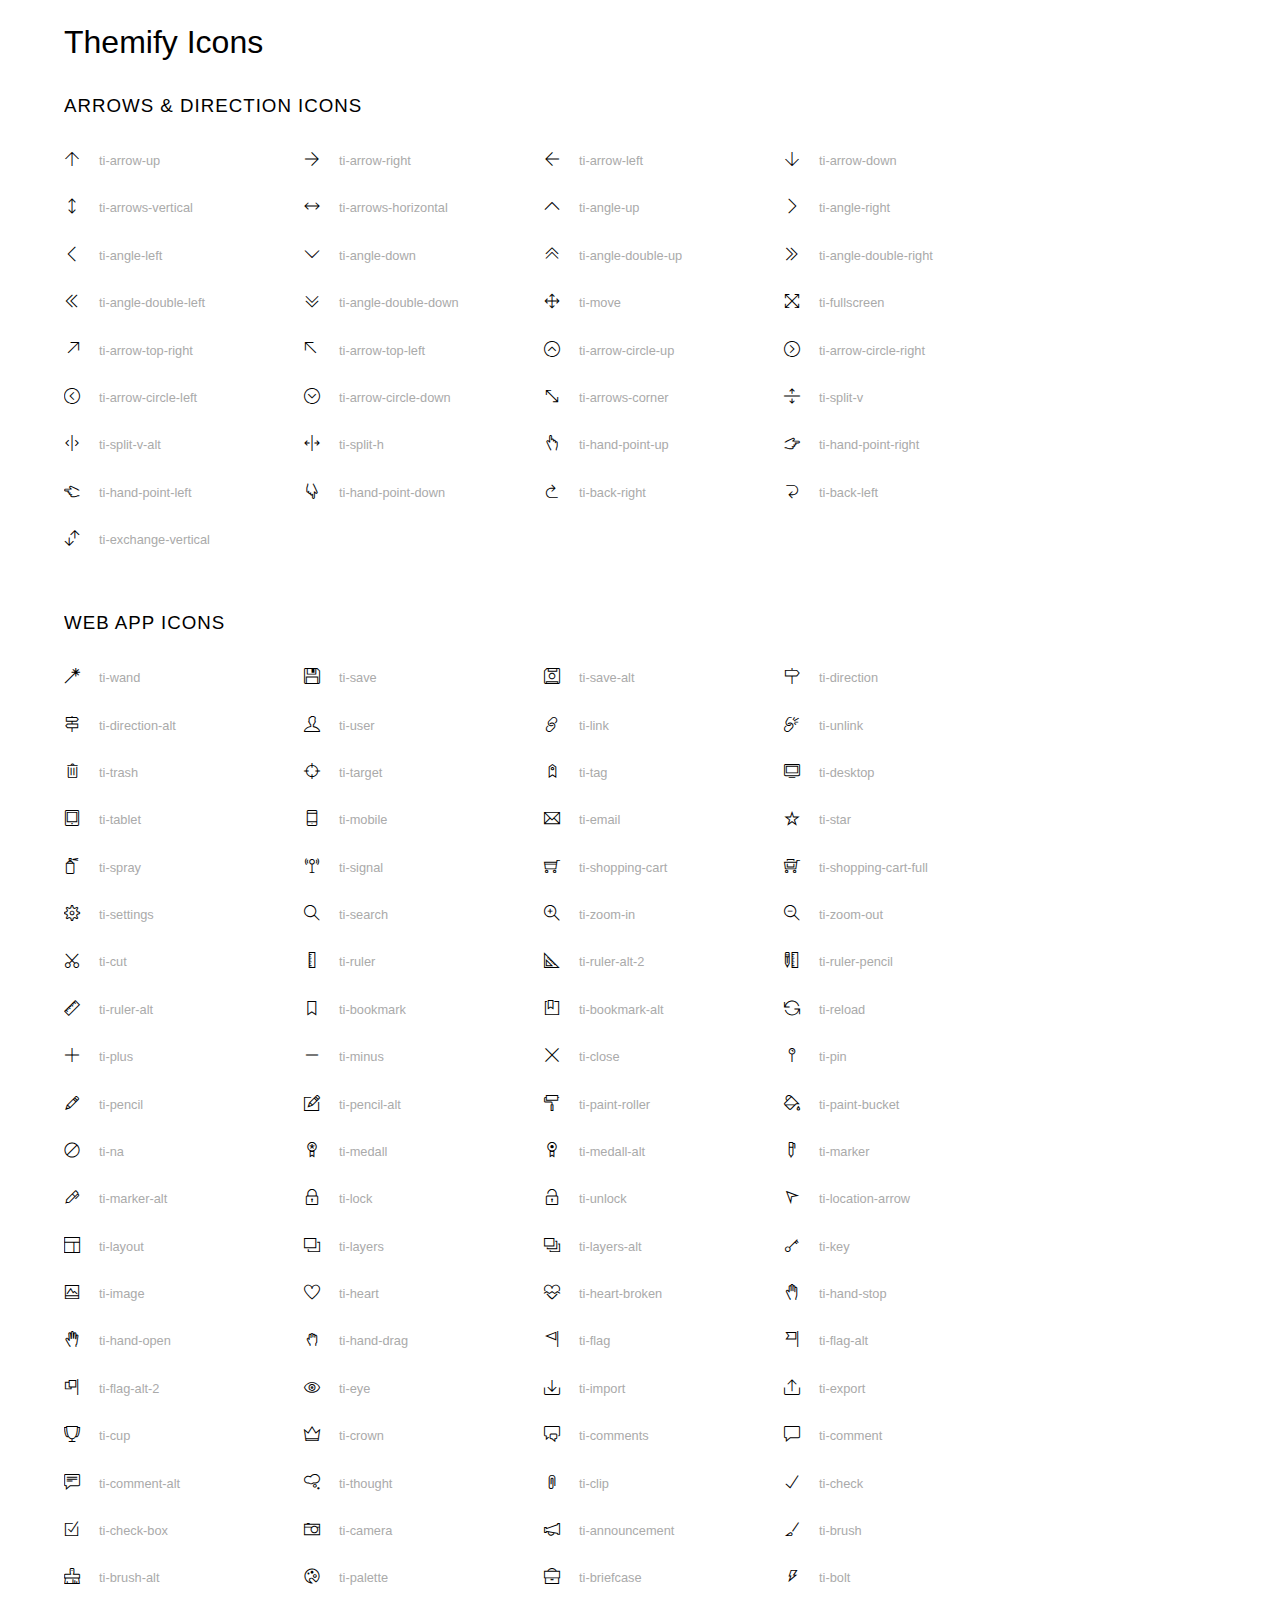
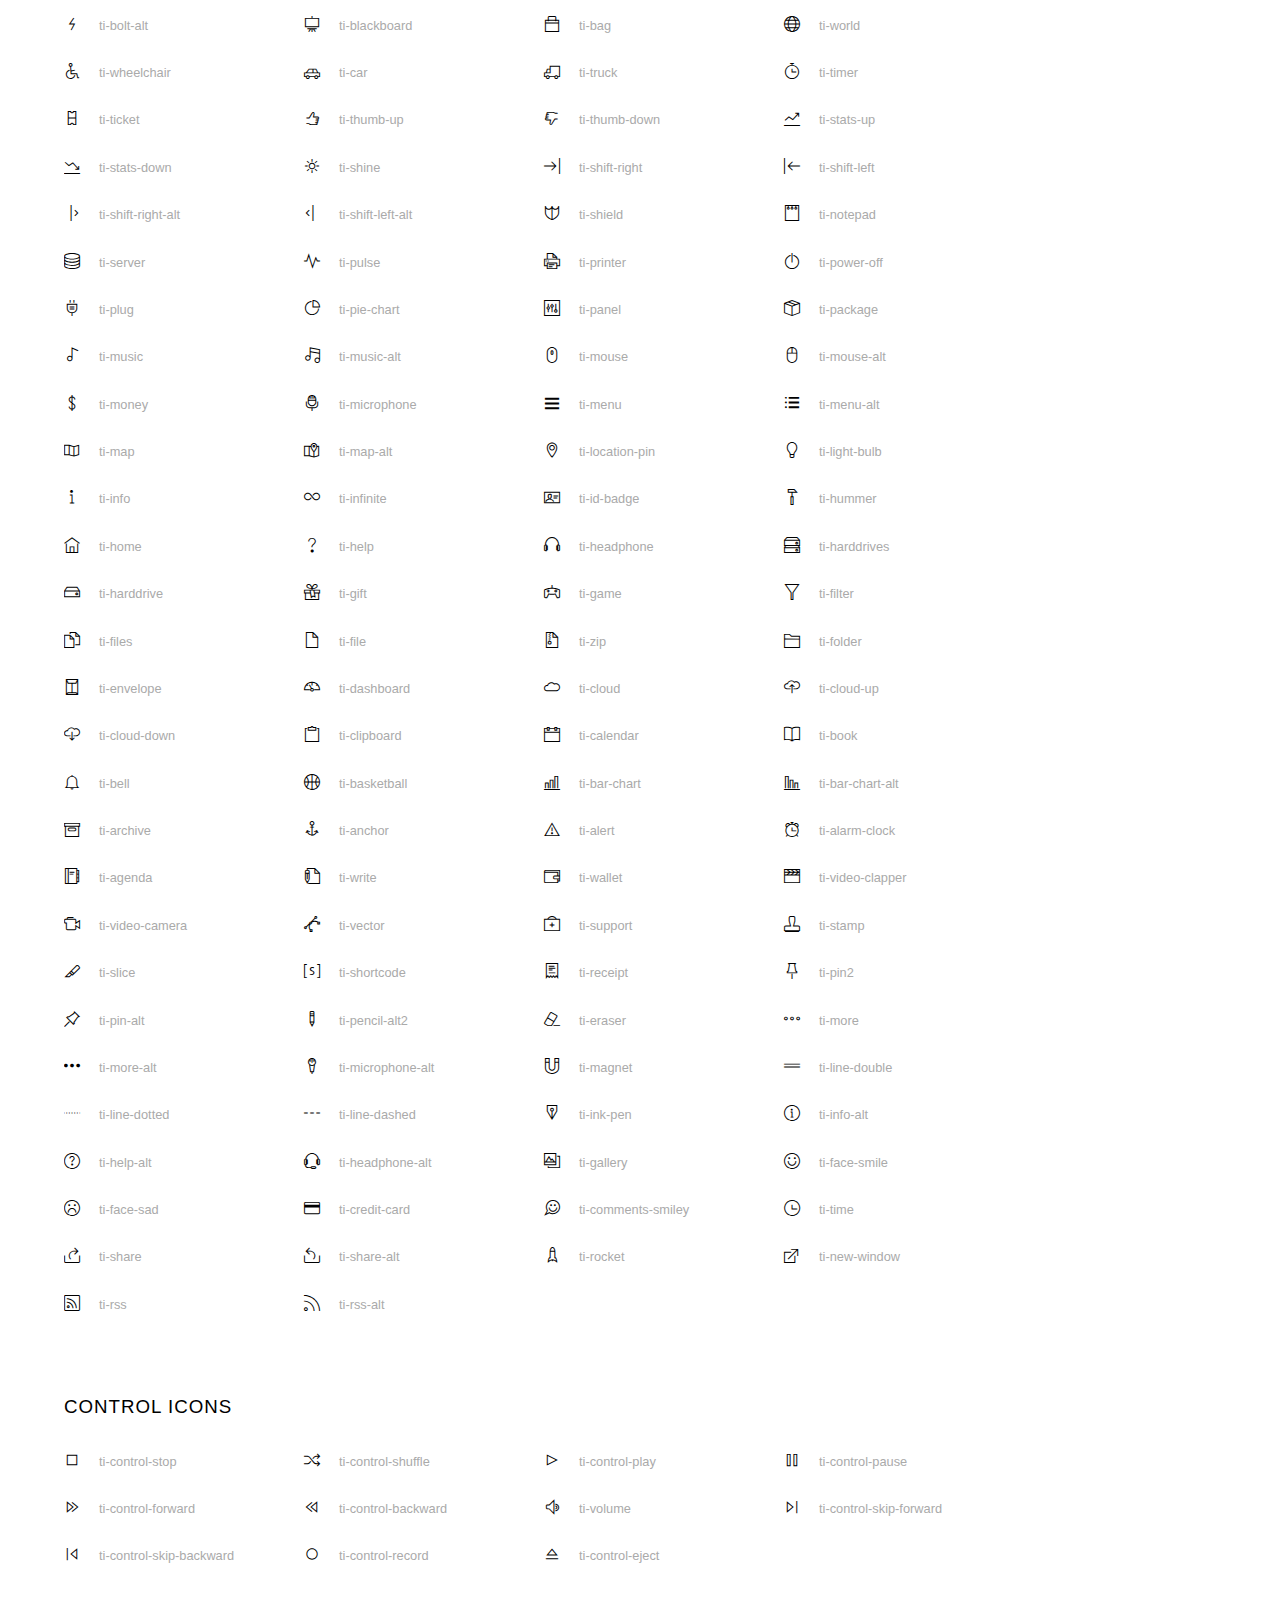
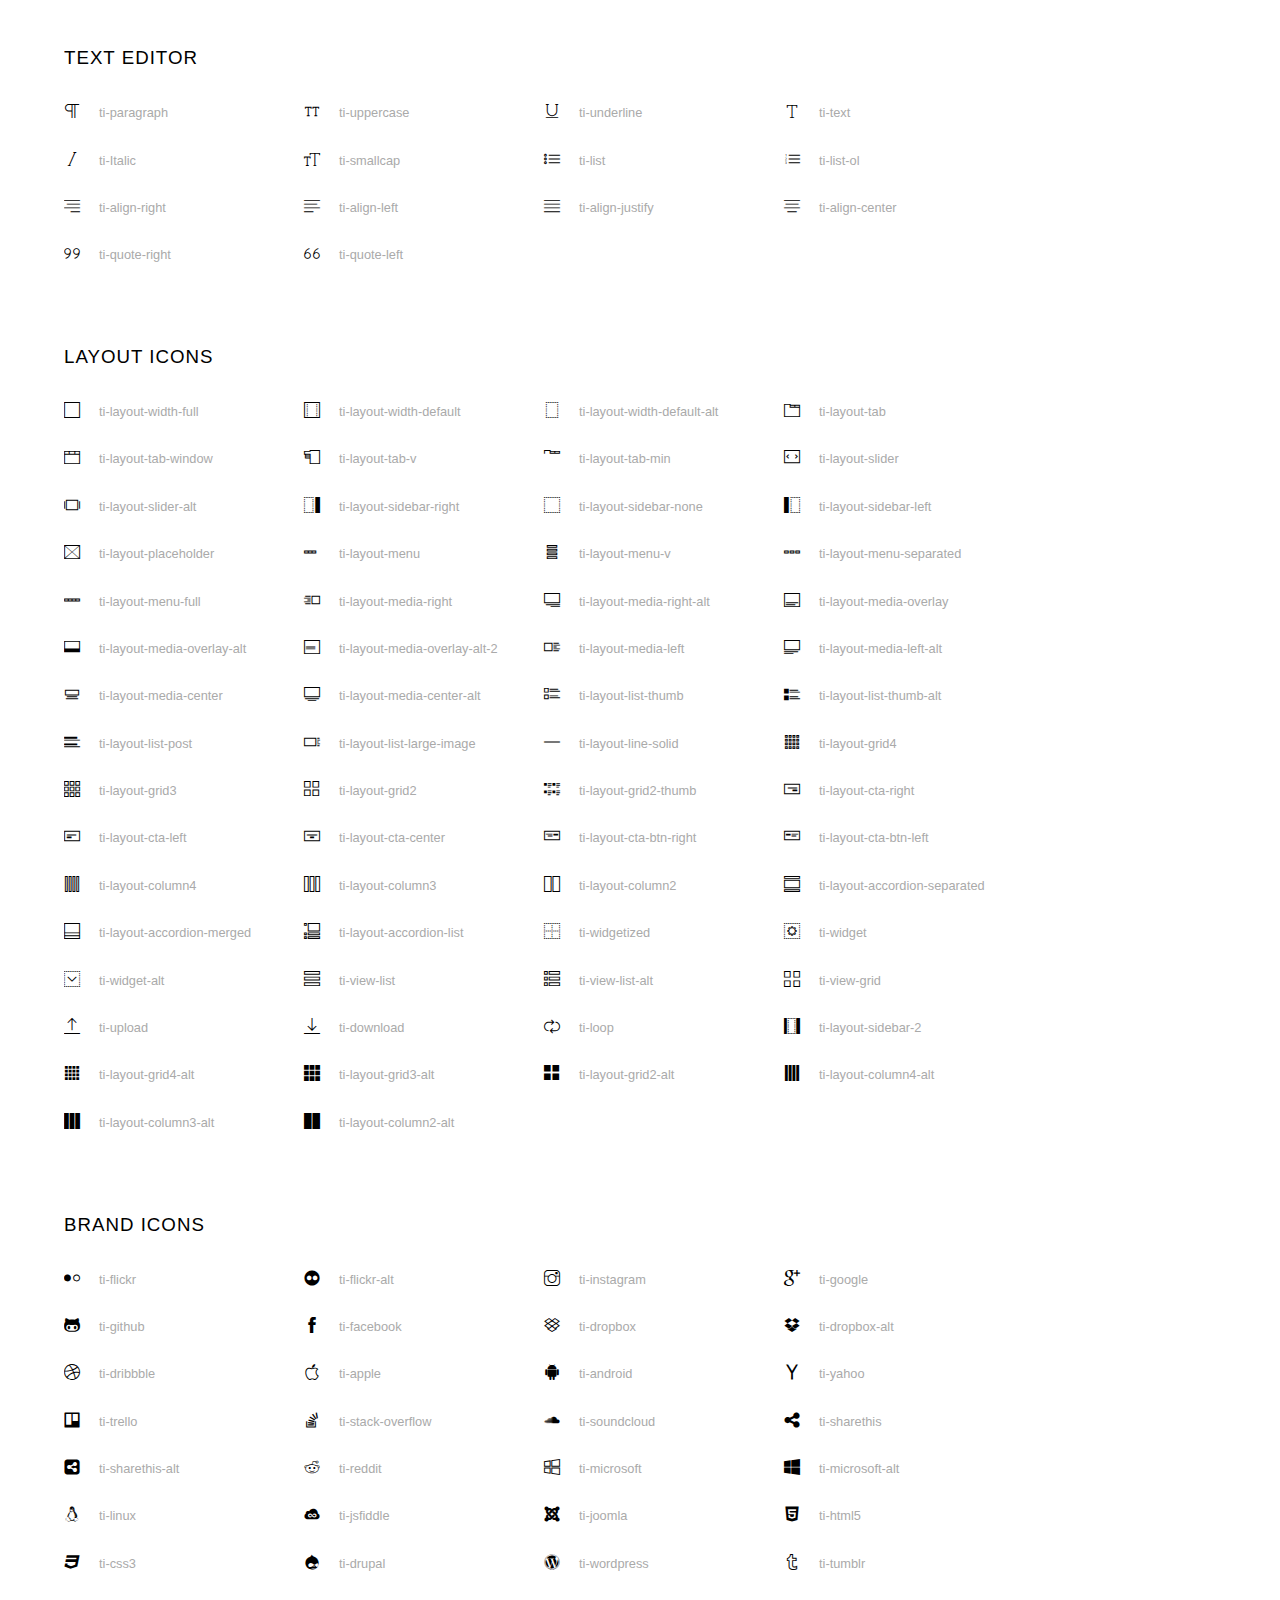
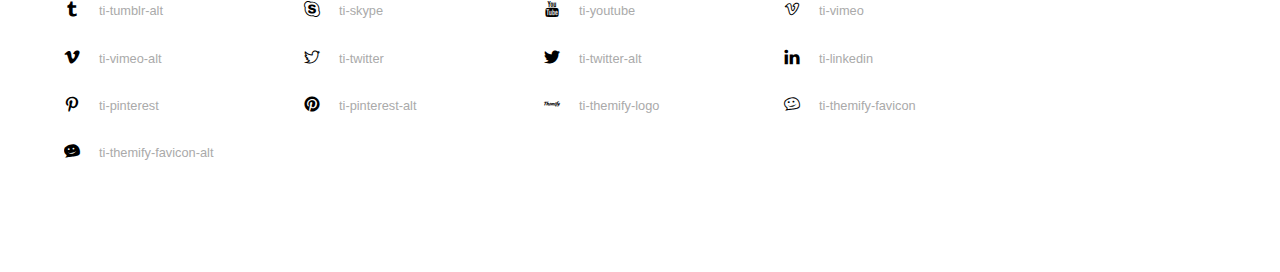
<file: assets/font-icon/themify-icons/index.html>
<!doctype html>
<html>
<head>
	<meta charset="utf-8">
	<title>Themify Icon Font</title>
	<meta name="viewport" content="width=device-width">
	<link rel="stylesheet" href="demo-files/demo.css">
	<link rel="stylesheet" href="themify-icons.css">
	<!--[if lt IE 8]><!-->
	<link rel="stylesheet" href="ie7/ie7.css">
	<!--<![endif]-->
</head>
<body>
	<h1>Themify Icons</h1>

	<div class="icon-section">

		<div class="icon-section">
			<h3>Arrows &amp; Direction Icons </h3>

			<div class="icon-container">
				<span class="ti-arrow-up"></span><span class="icon-name"> ti-arrow-up</span>
			</div>
			<div class="icon-container">
				<span class="ti-arrow-right"></span><span class="icon-name"> ti-arrow-right</span>
			</div>
			<div class="icon-container">
				<span class="ti-arrow-left"></span><span class="icon-name"> ti-arrow-left</span>
			</div>
			<div class="icon-container">
				<span class="ti-arrow-down"></span><span class="icon-name"> ti-arrow-down</span>
			</div>
			<div class="icon-container">
				<span class="ti-arrows-vertical"></span><span class="icon-name"> ti-arrows-vertical</span>
			</div>
			<div class="icon-container">
				<span class="ti-arrows-horizontal"></span><span class="icon-name"> ti-arrows-horizontal</span>
			</div>
			<div class="icon-container">
				<span class="ti-angle-up"></span><span class="icon-name"> ti-angle-up</span>
			</div>
			<div class="icon-container">
				<span class="ti-angle-right"></span><span class="icon-name"> ti-angle-right</span>
			</div>
			<div class="icon-container">
				<span class="ti-angle-left"></span><span class="icon-name"> ti-angle-left</span>
			</div>
			<div class="icon-container">
				<span class="ti-angle-down"></span><span class="icon-name"> ti-angle-down</span>
			</div>	
			<div class="icon-container">
				<span class="ti-angle-double-up"></span><span class="icon-name"> ti-angle-double-up</span>
			</div>
			<div class="icon-container">
				<span class="ti-angle-double-right"></span><span class="icon-name"> ti-angle-double-right</span>
			</div>
			<div class="icon-container">
				<span class="ti-angle-double-left"></span><span class="icon-name"> ti-angle-double-left</span>
			</div>
			<div class="icon-container">
				<span class="ti-angle-double-down"></span><span class="icon-name"> ti-angle-double-down</span>
			</div>					
			<div class="icon-container">
				<span class="ti-move"></span><span class="icon-name"> ti-move</span>
			</div>
			<div class="icon-container">
				<span class="ti-fullscreen"></span><span class="icon-name"> ti-fullscreen</span>
			</div>
			<div class="icon-container">
				<span class="ti-arrow-top-right"></span><span class="icon-name"> ti-arrow-top-right</span>
			</div>
			<div class="icon-container">
				<span class="ti-arrow-top-left"></span><span class="icon-name"> ti-arrow-top-left</span>
			</div>
			<div class="icon-container">
				<span class="ti-arrow-circle-up"></span><span class="icon-name"> ti-arrow-circle-up</span>
			</div>
			<div class="icon-container">
				<span class="ti-arrow-circle-right"></span><span class="icon-name"> ti-arrow-circle-right</span>
			</div>
			<div class="icon-container">
				<span class="ti-arrow-circle-left"></span><span class="icon-name"> ti-arrow-circle-left</span>
			</div>
			<div class="icon-container">
				<span class="ti-arrow-circle-down"></span><span class="icon-name"> ti-arrow-circle-down</span>
			</div>
			<div class="icon-container">
				<span class="ti-arrows-corner"></span><span class="icon-name"> ti-arrows-corner</span>
			</div>
			<div class="icon-container">
				<span class="ti-split-v"></span><span class="icon-name"> ti-split-v</span>
			</div>

			<div class="icon-container">
				<span class="ti-split-v-alt"></span><span class="icon-name"> ti-split-v-alt</span>
			</div>
			<div class="icon-container">
				<span class="ti-split-h"></span><span class="icon-name"> ti-split-h</span>
			</div>
			<div class="icon-container">
				<span class="ti-hand-point-up"></span><span class="icon-name"> ti-hand-point-up</span>
			</div>
			<div class="icon-container">
				<span class="ti-hand-point-right"></span><span class="icon-name"> ti-hand-point-right</span>
			</div>
			<div class="icon-container">
				<span class="ti-hand-point-left"></span><span class="icon-name"> ti-hand-point-left</span>
			</div>
			<div class="icon-container">
				<span class="ti-hand-point-down"></span><span class="icon-name"> ti-hand-point-down</span>
			</div>
			<div class="icon-container">
				<span class="ti-back-right"></span><span class="icon-name"> ti-back-right</span>
			</div>
			<div class="icon-container">
				<span class="ti-back-left"></span><span class="icon-name"> ti-back-left</span>
			</div>
			<div class="icon-container">
				<span class="ti-exchange-vertical"></span><span class="icon-name"> ti-exchange-vertical</span>
			</div>

		</div> <!-- Arrows Icons -->



		<h3>Web App Icons</h3>
		
		<div class="icon-section">

			<div class="icon-container">
				<span class="ti-wand"></span><span class="icon-name"> ti-wand</span>
			</div>
			<div class="icon-container">
				<span class="ti-save"></span><span class="icon-name"> ti-save</span>
			</div>
			<div class="icon-container">
				<span class="ti-save-alt"></span><span class="icon-name"> ti-save-alt</span>
			</div>

			<div class="icon-container">
				<span class="ti-direction"></span><span class="icon-name"> ti-direction</span>
			</div>
			<div class="icon-container">
				<span class="ti-direction-alt"></span><span class="icon-name"> ti-direction-alt</span>
			</div>
			<div class="icon-container">
				<span class="ti-user"></span><span class="icon-name"> ti-user</span>
			</div>
			<div class="icon-container">
				<span class="ti-link"></span><span class="icon-name"> ti-link</span>
			</div>
			<div class="icon-container">
				<span class="ti-unlink"></span><span class="icon-name"> ti-unlink</span>
			</div>
			<div class="icon-container">
				<span class="ti-trash"></span><span class="icon-name"> ti-trash</span>
			</div>
			<div class="icon-container">
				<span class="ti-target"></span><span class="icon-name"> ti-target</span>
			</div>
			<div class="icon-container">
				<span class="ti-tag"></span><span class="icon-name"> ti-tag</span>
			</div>
			<div class="icon-container">
				<span class="ti-desktop"></span><span class="icon-name"> ti-desktop</span>
			</div>
			<div class="icon-container">
				<span class="ti-tablet"></span><span class="icon-name"> ti-tablet</span>
			</div>
			<div class="icon-container">
				<span class="ti-mobile"></span><span class="icon-name"> ti-mobile</span>
			</div>
			<div class="icon-container">
				<span class="ti-email"></span><span class="icon-name"> ti-email</span>
			</div>	
			<div class="icon-container">
				<span class="ti-star"></span><span class="icon-name"> ti-star</span>
			</div>
			<div class="icon-container">
				<span class="ti-spray"></span><span class="icon-name"> ti-spray</span>
			</div>
			<div class="icon-container">
				<span class="ti-signal"></span><span class="icon-name"> ti-signal</span>
			</div>
			<div class="icon-container">
				<span class="ti-shopping-cart"></span><span class="icon-name"> ti-shopping-cart</span>
			</div>
			<div class="icon-container">
				<span class="ti-shopping-cart-full"></span><span class="icon-name"> ti-shopping-cart-full</span>
			</div>
			<div class="icon-container">
				<span class="ti-settings"></span><span class="icon-name"> ti-settings</span>
			</div>
			<div class="icon-container">
				<span class="ti-search"></span><span class="icon-name"> ti-search</span>
			</div>
			<div class="icon-container">
				<span class="ti-zoom-in"></span><span class="icon-name"> ti-zoom-in</span>
			</div>
			<div class="icon-container">
				<span class="ti-zoom-out"></span><span class="icon-name"> ti-zoom-out</span>
			</div>
			<div class="icon-container">
				<span class="ti-cut"></span><span class="icon-name"> ti-cut</span>
			</div>
			<div class="icon-container">
				<span class="ti-ruler"></span><span class="icon-name"> ti-ruler</span>
			</div>
			<div class="icon-container">
				<span class="ti-ruler-alt-2"></span><span class="icon-name"> ti-ruler-alt-2</span>
			</div>			
			<div class="icon-container">
				<span class="ti-ruler-pencil"></span><span class="icon-name"> ti-ruler-pencil</span>
			</div>
			<div class="icon-container">
				<span class="ti-ruler-alt"></span><span class="icon-name"> ti-ruler-alt</span>
			</div>
			<div class="icon-container">
				<span class="ti-bookmark"></span><span class="icon-name"> ti-bookmark</span>
			</div>
			<div class="icon-container">
				<span class="ti-bookmark-alt"></span><span class="icon-name"> ti-bookmark-alt</span>
			</div>
			<div class="icon-container">
				<span class="ti-reload"></span><span class="icon-name"> ti-reload</span>
			</div>
			<div class="icon-container">
				<span class="ti-plus"></span><span class="icon-name"> ti-plus</span>
			</div>
			<div class="icon-container">
				<span class="ti-minus"></span><span class="icon-name"> ti-minus</span>
			</div>
			<div class="icon-container">
				<span class="ti-close"></span><span class="icon-name"> ti-close</span>
			</div>			
			<div class="icon-container">
				<span class="ti-pin"></span><span class="icon-name"> ti-pin</span>
			</div>
			<div class="icon-container">
				<span class="ti-pencil"></span><span class="icon-name"> ti-pencil</span>
			</div>
					
		  	<div class="icon-container">
				<span class="ti-pencil-alt"></span><span class="icon-name"> ti-pencil-alt</span>
			</div>
			<div class="icon-container">
				<span class="ti-paint-roller"></span><span class="icon-name"> ti-paint-roller</span>
			</div>
			<div class="icon-container">
				<span class="ti-paint-bucket"></span><span class="icon-name"> ti-paint-bucket</span>
			</div>
			<div class="icon-container">
				<span class="ti-na"></span><span class="icon-name"> ti-na</span>
			</div>
			<div class="icon-container">
				<span class="ti-medall"></span><span class="icon-name"> ti-medall</span>
			</div>
			<div class="icon-container">
				<span class="ti-medall-alt"></span><span class="icon-name"> ti-medall-alt</span>
			</div>
			<div class="icon-container">
				<span class="ti-marker"></span><span class="icon-name"> ti-marker</span>
			</div>
			<div class="icon-container">
				<span class="ti-marker-alt"></span><span class="icon-name"> ti-marker-alt</span>
			</div>

			<div class="icon-container">
				<span class="ti-lock"></span><span class="icon-name"> ti-lock</span>
			</div>
			<div class="icon-container">
				<span class="ti-unlock"></span><span class="icon-name"> ti-unlock</span>
			</div>
			<div class="icon-container">
				<span class="ti-location-arrow"></span><span class="icon-name"> ti-location-arrow</span>
			</div>
			<div class="icon-container">
				<span class="ti-layout"></span><span class="icon-name"> ti-layout</span>
			</div>
			<div class="icon-container">
				<span class="ti-layers"></span><span class="icon-name"> ti-layers</span>
			</div>
			<div class="icon-container">
				<span class="ti-layers-alt"></span><span class="icon-name"> ti-layers-alt</span>
			</div>
			<div class="icon-container">
				<span class="ti-key"></span><span class="icon-name"> ti-key</span>
			</div>
			<div class="icon-container">
				<span class="ti-image"></span><span class="icon-name"> ti-image</span>
			</div>
			<div class="icon-container">
				<span class="ti-heart"></span><span class="icon-name"> ti-heart</span>
			</div>
			<div class="icon-container">
				<span class="ti-heart-broken"></span><span class="icon-name"> ti-heart-broken</span>
			</div>
			<div class="icon-container">
				<span class="ti-hand-stop"></span><span class="icon-name"> ti-hand-stop</span>
			</div>
			<div class="icon-container">
				<span class="ti-hand-open"></span><span class="icon-name"> ti-hand-open</span>
			</div>
			<div class="icon-container">
				<span class="ti-hand-drag"></span><span class="icon-name"> ti-hand-drag</span>
			</div>
			<div class="icon-container">
				<span class="ti-flag"></span><span class="icon-name"> ti-flag</span>
			</div>
			<div class="icon-container">
				<span class="ti-flag-alt"></span><span class="icon-name"> ti-flag-alt</span>
			</div>
			<div class="icon-container">
				<span class="ti-flag-alt-2"></span><span class="icon-name"> ti-flag-alt-2</span>
			</div>
			<div class="icon-container">
				<span class="ti-eye"></span><span class="icon-name"> ti-eye</span>
			</div>
			<div class="icon-container">
				<span class="ti-import"></span><span class="icon-name"> ti-import</span>
			</div>			
			<div class="icon-container">
				<span class="ti-export"></span><span class="icon-name"> ti-export</span>
			</div>
			<div class="icon-container">
				<span class="ti-cup"></span><span class="icon-name"> ti-cup</span>
			</div>
			<div class="icon-container">
				<span class="ti-crown"></span><span class="icon-name"> ti-crown</span>
			</div>
			<div class="icon-container">
				<span class="ti-comments"></span><span class="icon-name"> ti-comments</span>
			</div>
			<div class="icon-container">
				<span class="ti-comment"></span><span class="icon-name"> ti-comment</span>
			</div>
			<div class="icon-container">
				<span class="ti-comment-alt"></span><span class="icon-name"> ti-comment-alt</span>
			</div>
			<div class="icon-container">
				<span class="ti-thought"></span><span class="icon-name"> ti-thought</span>
			</div>			
			<div class="icon-container">
				<span class="ti-clip"></span><span class="icon-name"> ti-clip</span>
			</div>

			<div class="icon-container">
				<span class="ti-check"></span><span class="icon-name"> ti-check</span>
			</div>
			<div class="icon-container">
				<span class="ti-check-box"></span><span class="icon-name"> ti-check-box</span>
			</div>
			<div class="icon-container">
				<span class="ti-camera"></span><span class="icon-name"> ti-camera</span>
			</div>
			<div class="icon-container">
				<span class="ti-announcement"></span><span class="icon-name"> ti-announcement</span>
			</div>
			<div class="icon-container">
				<span class="ti-brush"></span><span class="icon-name"> ti-brush</span>
			</div>
			<div class="icon-container">
				<span class="ti-brush-alt"></span><span class="icon-name"> ti-brush-alt</span>
			</div>
			<div class="icon-container">
				<span class="ti-palette"></span><span class="icon-name"> ti-palette</span>
			</div>			
			<div class="icon-container">
				<span class="ti-briefcase"></span><span class="icon-name"> ti-briefcase</span>
			</div>
			<div class="icon-container">
				<span class="ti-bolt"></span><span class="icon-name"> ti-bolt</span>
			</div>
			<div class="icon-container">
				<span class="ti-bolt-alt"></span><span class="icon-name"> ti-bolt-alt</span>
			</div>
			<div class="icon-container">
				<span class="ti-blackboard"></span><span class="icon-name"> ti-blackboard</span>
			</div>
			<div class="icon-container">
				<span class="ti-bag"></span><span class="icon-name"> ti-bag</span>
			</div>
			<div class="icon-container">
				<span class="ti-world"></span><span class="icon-name"> ti-world</span>
			</div>
			<div class="icon-container">
				<span class="ti-wheelchair"></span><span class="icon-name"> ti-wheelchair</span>
			</div>
			<div class="icon-container">
				<span class="ti-car"></span><span class="icon-name"> ti-car</span>
			</div>
			<div class="icon-container">
				<span class="ti-truck"></span><span class="icon-name"> ti-truck</span>
			</div>
			<div class="icon-container">
				<span class="ti-timer"></span><span class="icon-name"> ti-timer</span>
			</div>
			<div class="icon-container">
				<span class="ti-ticket"></span><span class="icon-name"> ti-ticket</span>
			</div>
			<div class="icon-container">
				<span class="ti-thumb-up"></span><span class="icon-name"> ti-thumb-up</span>
			</div>
			<div class="icon-container">
				<span class="ti-thumb-down"></span><span class="icon-name"> ti-thumb-down</span>
			</div>

			<div class="icon-container">
				<span class="ti-stats-up"></span><span class="icon-name"> ti-stats-up</span>
			</div>
			<div class="icon-container">
				<span class="ti-stats-down"></span><span class="icon-name"> ti-stats-down</span>
			</div>
			<div class="icon-container">
				<span class="ti-shine"></span><span class="icon-name"> ti-shine</span>
			</div>
			<div class="icon-container">
				<span class="ti-shift-right"></span><span class="icon-name"> ti-shift-right</span>
			</div>
			<div class="icon-container">
				<span class="ti-shift-left"></span><span class="icon-name"> ti-shift-left</span>
			</div>

			<div class="icon-container">
				<span class="ti-shift-right-alt"></span><span class="icon-name"> ti-shift-right-alt</span>
			</div>
			<div class="icon-container">
				<span class="ti-shift-left-alt"></span><span class="icon-name"> ti-shift-left-alt</span>
			</div>
			<div class="icon-container">
				<span class="ti-shield"></span><span class="icon-name"> ti-shield</span>
			</div>
			<div class="icon-container">
				<span class="ti-notepad"></span><span class="icon-name"> ti-notepad</span>
			</div>
			<div class="icon-container">
				<span class="ti-server"></span><span class="icon-name"> ti-server</span>
			</div>

			<div class="icon-container">
				<span class="ti-pulse"></span><span class="icon-name"> ti-pulse</span>
			</div>
			<div class="icon-container">
				<span class="ti-printer"></span><span class="icon-name"> ti-printer</span>
			</div>
			<div class="icon-container">
				<span class="ti-power-off"></span><span class="icon-name"> ti-power-off</span>
			</div>
			<div class="icon-container">
				<span class="ti-plug"></span><span class="icon-name"> ti-plug</span>
			</div>
			<div class="icon-container">
				<span class="ti-pie-chart"></span><span class="icon-name"> ti-pie-chart</span>
			</div>

			<div class="icon-container">
				<span class="ti-panel"></span><span class="icon-name"> ti-panel</span>
			</div>
			<div class="icon-container">
				<span class="ti-package"></span><span class="icon-name"> ti-package</span>
			</div>
			<div class="icon-container">
				<span class="ti-music"></span><span class="icon-name"> ti-music</span>
			</div>
			<div class="icon-container">
				<span class="ti-music-alt"></span><span class="icon-name"> ti-music-alt</span>
			</div>
			<div class="icon-container">
				<span class="ti-mouse"></span><span class="icon-name"> ti-mouse</span>
			</div>
			<div class="icon-container">
				<span class="ti-mouse-alt"></span><span class="icon-name"> ti-mouse-alt</span>
			</div>
			<div class="icon-container">
				<span class="ti-money"></span><span class="icon-name"> ti-money</span>
			</div>
			<div class="icon-container">
				<span class="ti-microphone"></span><span class="icon-name"> ti-microphone</span>
			</div>
			<div class="icon-container">
				<span class="ti-menu"></span><span class="icon-name"> ti-menu</span>
			</div>
			<div class="icon-container">
				<span class="ti-menu-alt"></span><span class="icon-name"> ti-menu-alt</span>
			</div>
			<div class="icon-container">
				<span class="ti-map"></span><span class="icon-name"> ti-map</span>
			</div>
			<div class="icon-container">
				<span class="ti-map-alt"></span><span class="icon-name"> ti-map-alt</span>
			</div>

			<div class="icon-container">
				<span class="ti-location-pin"></span><span class="icon-name"> ti-location-pin</span>
			</div>

			<div class="icon-container">
				<span class="ti-light-bulb"></span><span class="icon-name"> ti-light-bulb</span>
			</div>
			<div class="icon-container">
				<span class="ti-info"></span><span class="icon-name"> ti-info</span>
			</div>
			<div class="icon-container">
				<span class="ti-infinite"></span><span class="icon-name"> ti-infinite</span>
			</div>
			<div class="icon-container">
				<span class="ti-id-badge"></span><span class="icon-name"> ti-id-badge</span>
			</div>
			<div class="icon-container">
				<span class="ti-hummer"></span><span class="icon-name"> ti-hummer</span>
			</div>
			<div class="icon-container">
				<span class="ti-home"></span><span class="icon-name"> ti-home</span>
			</div>
			<div class="icon-container">
				<span class="ti-help"></span><span class="icon-name"> ti-help</span>
			</div>
			<div class="icon-container">
				<span class="ti-headphone"></span><span class="icon-name"> ti-headphone</span>
			</div>
			<div class="icon-container">
				<span class="ti-harddrives"></span><span class="icon-name"> ti-harddrives</span>
			</div>
			<div class="icon-container">
				<span class="ti-harddrive"></span><span class="icon-name"> ti-harddrive</span>
			</div>
			<div class="icon-container">
				<span class="ti-gift"></span><span class="icon-name"> ti-gift</span>
			</div>
			<div class="icon-container">
				<span class="ti-game"></span><span class="icon-name"> ti-game</span>
			</div>
			<div class="icon-container">
				<span class="ti-filter"></span><span class="icon-name"> ti-filter</span>
			</div>
			<div class="icon-container">
				<span class="ti-files"></span><span class="icon-name"> ti-files</span>
			</div>
			<div class="icon-container">
				<span class="ti-file"></span><span class="icon-name"> ti-file</span>
			</div>
			<div class="icon-container">
				<span class="ti-zip"></span><span class="icon-name"> ti-zip</span>
			</div>
			<div class="icon-container">
				<span class="ti-folder"></span><span class="icon-name"> ti-folder</span>
			</div>			
			<div class="icon-container">
				<span class="ti-envelope"></span><span class="icon-name"> ti-envelope</span>
			</div>


			<div class="icon-container">
				<span class="ti-dashboard"></span><span class="icon-name"> ti-dashboard</span>
			</div>
			<div class="icon-container">
				<span class="ti-cloud"></span><span class="icon-name"> ti-cloud</span>
			</div>
			<div class="icon-container">
				<span class="ti-cloud-up"></span><span class="icon-name"> ti-cloud-up</span>
			</div>
			<div class="icon-container">
				<span class="ti-cloud-down"></span><span class="icon-name"> ti-cloud-down</span>
			</div>
			<div class="icon-container">
				<span class="ti-clipboard"></span><span class="icon-name"> ti-clipboard</span>
			</div>
			<div class="icon-container">
				<span class="ti-calendar"></span><span class="icon-name"> ti-calendar</span>
			</div>
			<div class="icon-container">
				<span class="ti-book"></span><span class="icon-name"> ti-book</span>
			</div>
			<div class="icon-container">
				<span class="ti-bell"></span><span class="icon-name"> ti-bell</span>
			</div>
			<div class="icon-container">
				<span class="ti-basketball"></span><span class="icon-name"> ti-basketball</span>
			</div>
			<div class="icon-container">
				<span class="ti-bar-chart"></span><span class="icon-name"> ti-bar-chart</span>
			</div>
			<div class="icon-container">
				<span class="ti-bar-chart-alt"></span><span class="icon-name"> ti-bar-chart-alt</span>
			</div>


			<div class="icon-container">
				<span class="ti-archive"></span><span class="icon-name"> ti-archive</span>
			</div>
			<div class="icon-container">
				<span class="ti-anchor"></span><span class="icon-name"> ti-anchor</span>
			</div>

			<div class="icon-container">
				<span class="ti-alert"></span><span class="icon-name"> ti-alert</span>
			</div>
			<div class="icon-container">
				<span class="ti-alarm-clock"></span><span class="icon-name"> ti-alarm-clock</span>
			</div>
			<div class="icon-container">
				<span class="ti-agenda"></span><span class="icon-name"> ti-agenda</span>
			</div>
			<div class="icon-container">
				<span class="ti-write"></span><span class="icon-name"> ti-write</span>
			</div>

			<div class="icon-container">
				<span class="ti-wallet"></span><span class="icon-name"> ti-wallet</span>
			</div>
			<div class="icon-container">
				<span class="ti-video-clapper"></span><span class="icon-name"> ti-video-clapper</span>
			</div>
			<div class="icon-container">
				<span class="ti-video-camera"></span><span class="icon-name"> ti-video-camera</span>
			</div>
			<div class="icon-container">
				<span class="ti-vector"></span><span class="icon-name"> ti-vector</span>
			</div>

			<div class="icon-container">
				<span class="ti-support"></span><span class="icon-name"> ti-support</span>
			</div>
			<div class="icon-container">
				<span class="ti-stamp"></span><span class="icon-name"> ti-stamp</span>
			</div>
			<div class="icon-container">
				<span class="ti-slice"></span><span class="icon-name"> ti-slice</span>
			</div>
			<div class="icon-container">
				<span class="ti-shortcode"></span><span class="icon-name"> ti-shortcode</span>
			</div>
			<div class="icon-container">
				<span class="ti-receipt"></span><span class="icon-name"> ti-receipt</span>
			</div>
			<div class="icon-container">
				<span class="ti-pin2"></span><span class="icon-name"> ti-pin2</span>
			</div>
			<div class="icon-container">
				<span class="ti-pin-alt"></span><span class="icon-name"> ti-pin-alt</span>
			</div>
			<div class="icon-container">
				<span class="ti-pencil-alt2"></span><span class="icon-name"> ti-pencil-alt2</span>
			</div>
			<div class="icon-container">
				<span class="ti-eraser"></span><span class="icon-name"> ti-eraser</span>
			</div>			
			<div class="icon-container">
				<span class="ti-more"></span><span class="icon-name"> ti-more</span>
			</div>
			<div class="icon-container">
				<span class="ti-more-alt"></span><span class="icon-name"> ti-more-alt</span>
			</div>
			<div class="icon-container">
				<span class="ti-microphone-alt"></span><span class="icon-name"> ti-microphone-alt</span>
			</div>
			<div class="icon-container">
				<span class="ti-magnet"></span><span class="icon-name"> ti-magnet</span>
			</div>
			<div class="icon-container">
				<span class="ti-line-double"></span><span class="icon-name"> ti-line-double</span>
			</div>
			<div class="icon-container">
				<span class="ti-line-dotted"></span><span class="icon-name"> ti-line-dotted</span>
			</div>
			<div class="icon-container">
				<span class="ti-line-dashed"></span><span class="icon-name"> ti-line-dashed</span>
			</div>

			<div class="icon-container">
				<span class="ti-ink-pen"></span><span class="icon-name"> ti-ink-pen</span>
			</div>
			<div class="icon-container">
				<span class="ti-info-alt"></span><span class="icon-name"> ti-info-alt</span>
			</div>
			<div class="icon-container">
				<span class="ti-help-alt"></span><span class="icon-name"> ti-help-alt</span>
			</div>
			<div class="icon-container">
				<span class="ti-headphone-alt"></span><span class="icon-name"> ti-headphone-alt</span>
			</div>

			<div class="icon-container">
				<span class="ti-gallery"></span><span class="icon-name"> ti-gallery</span>
			</div>
			<div class="icon-container">
				<span class="ti-face-smile"></span><span class="icon-name"> ti-face-smile</span>
			</div>
			<div class="icon-container">
				<span class="ti-face-sad"></span><span class="icon-name"> ti-face-sad</span>
			</div>
			<div class="icon-container">
				<span class="ti-credit-card"></span><span class="icon-name"> ti-credit-card</span>
			</div>
			<div class="icon-container">
				<span class="ti-comments-smiley"></span><span class="icon-name"> ti-comments-smiley</span>
			</div>
			<div class="icon-container">
				<span class="ti-time"></span><span class="icon-name"> ti-time</span>
			</div>
			<div class="icon-container">
				<span class="ti-share"></span><span class="icon-name"> ti-share</span>
			</div>
			<div class="icon-container">
				<span class="ti-share-alt"></span><span class="icon-name"> ti-share-alt</span>
			</div>
			<div class="icon-container">
				<span class="ti-rocket"></span><span class="icon-name"> ti-rocket</span>
			</div>

			<div class="icon-container">
				<span class="ti-new-window"></span><span class="icon-name"> ti-new-window</span>
			</div>

			<div class="icon-container">
				<span class="ti-rss"></span><span class="icon-name"> ti-rss</span>
			</div>

			<div class="icon-container">
				<span class="ti-rss-alt"></span><span class="icon-name"> ti-rss-alt</span>
			</div>
			
		</div><!-- Web App Icons -->


		<div class="icon-section">
			<h3>Control Icons</h3>
			<div class="icon-container">
				<span class="ti-control-stop"></span><span class="icon-name"> ti-control-stop</span>
			</div>
			<div class="icon-container">
				<span class="ti-control-shuffle"></span><span class="icon-name"> ti-control-shuffle</span>
			</div>
			<div class="icon-container">
				<span class="ti-control-play"></span><span class="icon-name"> ti-control-play</span>
			</div>
			<div class="icon-container">
				<span class="ti-control-pause"></span><span class="icon-name"> ti-control-pause</span>
			</div>
			<div class="icon-container">
				<span class="ti-control-forward"></span><span class="icon-name"> ti-control-forward</span>
			</div>
			<div class="icon-container">
				<span class="ti-control-backward"></span><span class="icon-name"> ti-control-backward</span>
			</div>	
			<div class="icon-container">
				<span class="ti-volume"></span><span class="icon-name"> ti-volume</span>
			</div>
			<div class="icon-container">
				<span class="ti-control-skip-forward"></span><span class="icon-name"> ti-control-skip-forward</span>
			</div>
			<div class="icon-container">
				<span class="ti-control-skip-backward"></span><span class="icon-name"> ti-control-skip-backward</span>
			</div>
			<div class="icon-container">
				<span class="ti-control-record"></span><span class="icon-name"> ti-control-record</span>
			</div>
			<div class="icon-container">
				<span class="ti-control-eject"></span><span class="icon-name"> ti-control-eject</span>
			</div>			
		</div> <!-- Control Icons -->


		<div class="icon-section">
			<h3>Text Editor</h3>

			<div class="icon-container">
				<span class="ti-paragraph"></span><span class="icon-name"> ti-paragraph</span>
			</div>
			<div class="icon-container">
				<span class="ti-uppercase"></span><span class="icon-name"> ti-uppercase</span>
			</div>

			<div class="icon-container">
				<span class="ti-underline"></span><span class="icon-name"> ti-underline</span>
			</div>
			<div class="icon-container">
				<span class="ti-text"></span><span class="icon-name"> ti-text</span>
			</div>
			<div class="icon-container">
				<span class="ti-Italic"></span><span class="icon-name"> ti-Italic</span>
			</div>
			<div class="icon-container">
				<span class="ti-smallcap"></span><span class="icon-name"> ti-smallcap</span>
			</div>
			<div class="icon-container">
				<span class="ti-list"></span><span class="icon-name"> ti-list</span>
			</div>
			<div class="icon-container">
				<span class="ti-list-ol"></span><span class="icon-name"> ti-list-ol</span>
			</div>
			<div class="icon-container">
				<span class="ti-align-right"></span><span class="icon-name"> ti-align-right</span>
			</div>
			<div class="icon-container">
				<span class="ti-align-left"></span><span class="icon-name"> ti-align-left</span>
			</div>
			<div class="icon-container">
				<span class="ti-align-justify"></span><span class="icon-name"> ti-align-justify</span>
			</div>
			<div class="icon-container">
				<span class="ti-align-center"></span><span class="icon-name"> ti-align-center</span>
			</div>
			<div class="icon-container">
				<span class="ti-quote-right"></span><span class="icon-name"> ti-quote-right</span>
			</div>
			<div class="icon-container">
				<span class="ti-quote-left"></span><span class="icon-name"> ti-quote-left</span>
			</div>

		</div> <!-- Text Editor -->



		<div class="icon-section">
			<h3>Layout Icons</h3>
			<div class="icon-container">
				<span class="ti-layout-width-full"></span><span class="icon-name"> ti-layout-width-full</span>
			</div>
			<div class="icon-container">
				<span class="ti-layout-width-default"></span><span class="icon-name"> ti-layout-width-default</span>
			</div>
			<div class="icon-container">
				<span class="ti-layout-width-default-alt"></span><span class="icon-name"> ti-layout-width-default-alt</span>
			</div>
			<div class="icon-container">
				<span class="ti-layout-tab"></span><span class="icon-name"> ti-layout-tab</span>
			</div>
			<div class="icon-container">
				<span class="ti-layout-tab-window"></span><span class="icon-name"> ti-layout-tab-window</span>
			</div>
			<div class="icon-container">
				<span class="ti-layout-tab-v"></span><span class="icon-name"> ti-layout-tab-v</span>
			</div>
			<div class="icon-container">
				<span class="ti-layout-tab-min"></span><span class="icon-name"> ti-layout-tab-min</span>
			</div>
			<div class="icon-container">
				<span class="ti-layout-slider"></span><span class="icon-name"> ti-layout-slider</span>
			</div>
			<div class="icon-container">
				<span class="ti-layout-slider-alt"></span><span class="icon-name"> ti-layout-slider-alt</span>
			</div>
			<div class="icon-container">
				<span class="ti-layout-sidebar-right"></span><span class="icon-name"> ti-layout-sidebar-right</span>
			</div>
			<div class="icon-container">
				<span class="ti-layout-sidebar-none"></span><span class="icon-name"> ti-layout-sidebar-none</span>
			</div>
			<div class="icon-container">
				<span class="ti-layout-sidebar-left"></span><span class="icon-name"> ti-layout-sidebar-left</span>
			</div>
			<div class="icon-container">
				<span class="ti-layout-placeholder"></span><span class="icon-name"> ti-layout-placeholder</span>
			</div>
			<div class="icon-container">
				<span class="ti-layout-menu"></span><span class="icon-name"> ti-layout-menu</span>
			</div>
			<div class="icon-container">
				<span class="ti-layout-menu-v"></span><span class="icon-name"> ti-layout-menu-v</span>
			</div>
			<div class="icon-container">
				<span class="ti-layout-menu-separated"></span><span class="icon-name"> ti-layout-menu-separated</span>
			</div>
			<div class="icon-container">
				<span class="ti-layout-menu-full"></span><span class="icon-name"> ti-layout-menu-full</span>
			</div>
			<div class="icon-container">
				<span class="ti-layout-media-right"></span><span class="icon-name"> ti-layout-media-right</span>
			</div>
			<div class="icon-container">
				<span class="ti-layout-media-right-alt"></span><span class="icon-name"> ti-layout-media-right-alt</span>
			</div>
			<div class="icon-container">
				<span class="ti-layout-media-overlay"></span><span class="icon-name"> ti-layout-media-overlay</span>
			</div>
			<div class="icon-container">
				<span class="ti-layout-media-overlay-alt"></span><span class="icon-name"> ti-layout-media-overlay-alt</span>
			</div>
			<div class="icon-container">
				<span class="ti-layout-media-overlay-alt-2"></span><span class="icon-name"> ti-layout-media-overlay-alt-2</span>
			</div>
			<div class="icon-container">
				<span class="ti-layout-media-left"></span><span class="icon-name"> ti-layout-media-left</span>
			</div>
			<div class="icon-container">
				<span class="ti-layout-media-left-alt"></span><span class="icon-name"> ti-layout-media-left-alt</span>
			</div>
			<div class="icon-container">
				<span class="ti-layout-media-center"></span><span class="icon-name"> ti-layout-media-center</span>
			</div>
			<div class="icon-container">
				<span class="ti-layout-media-center-alt"></span><span class="icon-name"> ti-layout-media-center-alt</span>
			</div>
			<div class="icon-container">
				<span class="ti-layout-list-thumb"></span><span class="icon-name"> ti-layout-list-thumb</span>
			</div>
			<div class="icon-container">
				<span class="ti-layout-list-thumb-alt"></span><span class="icon-name"> ti-layout-list-thumb-alt</span>
			</div>
			<div class="icon-container">
				<span class="ti-layout-list-post"></span><span class="icon-name"> ti-layout-list-post</span>
			</div>
			<div class="icon-container">
				<span class="ti-layout-list-large-image"></span><span class="icon-name"> ti-layout-list-large-image</span>
			</div>
			<div class="icon-container">
				<span class="ti-layout-line-solid"></span><span class="icon-name"> ti-layout-line-solid</span>
			</div>
			<div class="icon-container">
				<span class="ti-layout-grid4"></span><span class="icon-name"> ti-layout-grid4</span>
			</div>
			<div class="icon-container">
				<span class="ti-layout-grid3"></span><span class="icon-name"> ti-layout-grid3</span>
			</div>
			<div class="icon-container">
				<span class="ti-layout-grid2"></span><span class="icon-name"> ti-layout-grid2</span>
			</div>
			<div class="icon-container">
				<span class="ti-layout-grid2-thumb"></span><span class="icon-name"> ti-layout-grid2-thumb</span>
			</div>
			<div class="icon-container">
				<span class="ti-layout-cta-right"></span><span class="icon-name"> ti-layout-cta-right</span>
			</div>
			<div class="icon-container">
				<span class="ti-layout-cta-left"></span><span class="icon-name"> ti-layout-cta-left</span>
			</div>
			<div class="icon-container">
				<span class="ti-layout-cta-center"></span><span class="icon-name"> ti-layout-cta-center</span>
			</div>
			<div class="icon-container">
				<span class="ti-layout-cta-btn-right"></span><span class="icon-name"> ti-layout-cta-btn-right</span>
			</div>
			<div class="icon-container">
				<span class="ti-layout-cta-btn-left"></span><span class="icon-name"> ti-layout-cta-btn-left</span>
			</div>
			<div class="icon-container">
				<span class="ti-layout-column4"></span><span class="icon-name"> ti-layout-column4</span>
			</div>
			<div class="icon-container">
				<span class="ti-layout-column3"></span><span class="icon-name"> ti-layout-column3</span>
			</div>
			<div class="icon-container">
				<span class="ti-layout-column2"></span><span class="icon-name"> ti-layout-column2</span>
			</div>
			<div class="icon-container">
				<span class="ti-layout-accordion-separated"></span><span class="icon-name"> ti-layout-accordion-separated</span>
			</div>
			<div class="icon-container">
				<span class="ti-layout-accordion-merged"></span><span class="icon-name"> ti-layout-accordion-merged</span>
			</div>
			<div class="icon-container">
				<span class="ti-layout-accordion-list"></span><span class="icon-name"> ti-layout-accordion-list</span>
			</div>
			<div class="icon-container">
				<span class="ti-widgetized"></span><span class="icon-name"> ti-widgetized</span>
			</div>
			<div class="icon-container">
				<span class="ti-widget"></span><span class="icon-name"> ti-widget</span>
			</div>
			<div class="icon-container">
				<span class="ti-widget-alt"></span><span class="icon-name"> ti-widget-alt</span>
			</div>
			<div class="icon-container">
				<span class="ti-view-list"></span><span class="icon-name"> ti-view-list</span>
			</div>
			<div class="icon-container">
				<span class="ti-view-list-alt"></span><span class="icon-name"> ti-view-list-alt</span>
			</div>
			<div class="icon-container">
				<span class="ti-view-grid"></span><span class="icon-name"> ti-view-grid</span>
			</div>
			<div class="icon-container">
				<span class="ti-upload"></span><span class="icon-name"> ti-upload</span>
			</div>
			<div class="icon-container">
				<span class="ti-download"></span><span class="icon-name"> ti-download</span>
			</div>	
			<div class="icon-container">
				<span class="ti-loop"></span><span class="icon-name"> ti-loop</span>
			</div>
			<div class="icon-container">
				<span class="ti-layout-sidebar-2"></span><span class="icon-name"> ti-layout-sidebar-2</span>
			</div>
			<div class="icon-container">
				<span class="ti-layout-grid4-alt"></span><span class="icon-name"> ti-layout-grid4-alt</span>
			</div>
			<div class="icon-container">
				<span class="ti-layout-grid3-alt"></span><span class="icon-name"> ti-layout-grid3-alt</span>
			</div>
			<div class="icon-container">
				<span class="ti-layout-grid2-alt"></span><span class="icon-name"> ti-layout-grid2-alt</span>
			</div>
			<div class="icon-container">
				<span class="ti-layout-column4-alt"></span><span class="icon-name"> ti-layout-column4-alt</span>
			</div>
			<div class="icon-container">
				<span class="ti-layout-column3-alt"></span><span class="icon-name"> ti-layout-column3-alt</span>
			</div>
			<div class="icon-container">
				<span class="ti-layout-column2-alt"></span><span class="icon-name"> ti-layout-column2-alt</span>
			</div>		


		</div> <!-- Layout Icons -->


		<div class="icon-section">
			<h3>Brand Icons</h3>

			<div class="icon-container">
				<span class="ti-flickr"></span><span class="icon-name"> ti-flickr</span>
			</div>
			<div class="icon-container">
				<span class="ti-flickr-alt"></span><span class="icon-name"> ti-flickr-alt</span>
			</div>			
			<div class="icon-container">
				<span class="ti-instagram"></span><span class="icon-name"> ti-instagram</span>
			</div>
			<div class="icon-container">
				<span class="ti-google"></span><span class="icon-name"> ti-google</span>
			</div>
			<div class="icon-container">
				<span class="ti-github"></span><span class="icon-name"> ti-github</span>
			</div>

			<div class="icon-container">
				<span class="ti-facebook"></span><span class="icon-name"> ti-facebook</span>
			</div>
			<div class="icon-container">
				<span class="ti-dropbox"></span><span class="icon-name"> ti-dropbox</span>
			</div>
			<div class="icon-container">
				<span class="ti-dropbox-alt"></span><span class="icon-name"> ti-dropbox-alt</span>
			</div>
			<div class="icon-container">
				<span class="ti-dribbble"></span><span class="icon-name"> ti-dribbble</span>
			</div>
			<div class="icon-container">
				<span class="ti-apple"></span><span class="icon-name"> ti-apple</span>
			</div>
			<div class="icon-container">
				<span class="ti-android"></span><span class="icon-name"> ti-android</span>
			</div>
			<div class="icon-container">
				<span class="ti-yahoo"></span><span class="icon-name"> ti-yahoo</span>
			</div>
			<div class="icon-container">
				<span class="ti-trello"></span><span class="icon-name"> ti-trello</span>
			</div>
			<div class="icon-container">
				<span class="ti-stack-overflow"></span><span class="icon-name"> ti-stack-overflow</span>
			</div>
			<div class="icon-container">
				<span class="ti-soundcloud"></span><span class="icon-name"> ti-soundcloud</span>
			</div>
			<div class="icon-container">
				<span class="ti-sharethis"></span><span class="icon-name"> ti-sharethis</span>
			</div>
			<div class="icon-container">
				<span class="ti-sharethis-alt"></span><span class="icon-name"> ti-sharethis-alt</span>
			</div>
			<div class="icon-container">
				<span class="ti-reddit"></span><span class="icon-name"> ti-reddit</span>
			</div>

			<div class="icon-container">
				<span class="ti-microsoft"></span><span class="icon-name"> ti-microsoft</span>
			</div>
			<div class="icon-container">
				<span class="ti-microsoft-alt"></span><span class="icon-name"> ti-microsoft-alt</span>
			</div>
			<div class="icon-container">
				<span class="ti-linux"></span><span class="icon-name"> ti-linux</span>
			</div>
			<div class="icon-container">
				<span class="ti-jsfiddle"></span><span class="icon-name"> ti-jsfiddle</span>
			</div>
			<div class="icon-container">
				<span class="ti-joomla"></span><span class="icon-name"> ti-joomla</span>
			</div>
			<div class="icon-container">
				<span class="ti-html5"></span><span class="icon-name"> ti-html5</span>
			</div>
			<div class="icon-container">
				<span class="ti-css3"></span><span class="icon-name"> ti-css3</span>
			</div>	
			<div class="icon-container">
				<span class="ti-drupal"></span><span class="icon-name"> ti-drupal</span>
			</div>
			<div class="icon-container">
				<span class="ti-wordpress"></span><span class="icon-name"> ti-wordpress</span>
			</div>		
			<div class="icon-container">
				<span class="ti-tumblr"></span><span class="icon-name"> ti-tumblr</span>
			</div>
			<div class="icon-container">
				<span class="ti-tumblr-alt"></span><span class="icon-name"> ti-tumblr-alt</span>
			</div>
			<div class="icon-container">
				<span class="ti-skype"></span><span class="icon-name"> ti-skype</span>
			</div>
			<div class="icon-container">
				<span class="ti-youtube"></span><span class="icon-name"> ti-youtube</span>
			</div>
			<div class="icon-container">
				<span class="ti-vimeo"></span><span class="icon-name"> ti-vimeo</span>
			</div>
			<div class="icon-container">
				<span class="ti-vimeo-alt"></span><span class="icon-name"> ti-vimeo-alt</span>
			</div>			
			<div class="icon-container">
				<span class="ti-twitter"></span><span class="icon-name"> ti-twitter</span>
			</div>
			<div class="icon-container">
				<span class="ti-twitter-alt"></span><span class="icon-name"> ti-twitter-alt</span>
			</div>
			<div class="icon-container">
				<span class="ti-linkedin"></span><span class="icon-name"> ti-linkedin</span>
			</div>
			<div class="icon-container">
				<span class="ti-pinterest"></span><span class="icon-name"> ti-pinterest</span>
			</div>

			<div class="icon-container">
				<span class="ti-pinterest-alt"></span><span class="icon-name"> ti-pinterest-alt</span>
			</div>
			<div class="icon-container">
				<span class="ti-themify-logo"></span><span class="icon-name"> ti-themify-logo</span>
			</div>
			<div class="icon-container">
				<span class="ti-themify-favicon"></span><span class="icon-name"> ti-themify-favicon</span>
			</div>
			<div class="icon-container">
				<span class="ti-themify-favicon-alt"></span><span class="icon-name"> ti-themify-favicon-alt</span>
			</div>

		</div> <!-- brand Icons -->

	</div>

</body>
</html>
</file>
<file: assets/font-icon/themify-icons/demo-files/demo.css>
body {
	font: normal 1em/1.5em Arial, Helvetica, sans-serif;
	max-width: 90%;
	margin: 30px auto 0;
}
h1, h3 {
	font-weight: normal;
}
h3 {
	font-size: 1.4;
	text-transform: uppercase;
	letter-spacing: 1px;
}

.icon-section {
	margin: 0 0 3em;
	clear: both;
	overflow: hidden;
}
.icon-container {
	width: 240px; 
	padding: .7em 0;
	float: left; 
	position: relative;
	text-align: left;
}
.icon-container [class^="ti-"], 
.icon-container [class*=" ti-"] {
	color: #000;
	position: absolute;
	margin-top: 3px;
	transition: .3s;
}
.icon-container:hover [class^="ti-"],
.icon-container:hover [class*=" ti-"] {
	font-size: 2.2em;
	margin-top: -5px;
}
.icon-container:hover .icon-name {
	color: #000;
}
.icon-name {
	color: #aaa;
	margin-left: 35px;
	font-size: .8em;
	transition: .3s;
}
.icon-container:hover .icon-name {
	margin-left: 45px;
}
</file>
<file: assets/font-icon/themify-icons/themify-icons.css>
@font-face {
	font-family: 'themify';
	src:url('fonts/themify.eot?-fvbane');
	src:url('fonts/themify.eot?#iefix-fvbane') format('embedded-opentype'),
		url('fonts/themify.woff?-fvbane') format('woff'),
		url('fonts/themify.ttf?-fvbane') format('truetype'),
		url('fonts/themify.svg?-fvbane#themify') format('svg');
	font-weight: normal;
	font-style: normal;
}

[class^="ti-"], [class*=" ti-"] {
	font-family: 'themify';
	speak: none;
	font-style: normal;
	font-weight: normal;
	font-variant: normal;
	text-transform: none;
	line-height: 1;

	/* Better Font Rendering =========== */
	-webkit-font-smoothing: antialiased;
	-moz-osx-font-smoothing: grayscale;
}

.ti-wand:before {
	content: "\e600";
}
.ti-volume:before {
	content: "\e601";
}
.ti-user:before {
	content: "\e602";
}
.ti-unlock:before {
	content: "\e603";
}
.ti-unlink:before {
	content: "\e604";
}
.ti-trash:before {
	content: "\e605";
}
.ti-thought:before {
	content: "\e606";
}
.ti-target:before {
	content: "\e607";
}
.ti-tag:before {
	content: "\e608";
}
.ti-tablet:before {
	content: "\e609";
}
.ti-star:before {
	content: "\e60a";
}
.ti-spray:before {
	content: "\e60b";
}
.ti-signal:before {
	content: "\e60c";
}
.ti-shopping-cart:before {
	content: "\e60d";
}
.ti-shopping-cart-full:before {
	content: "\e60e";
}
.ti-settings:before {
	content: "\e60f";
}
.ti-search:before {
	content: "\e610";
}
.ti-zoom-in:before {
	content: "\e611";
}
.ti-zoom-out:before {
	content: "\e612";
}
.ti-cut:before {
	content: "\e613";
}
.ti-ruler:before {
	content: "\e614";
}
.ti-ruler-pencil:before {
	content: "\e615";
}
.ti-ruler-alt:before {
	content: "\e616";
}
.ti-bookmark:before {
	content: "\e617";
}
.ti-bookmark-alt:before {
	content: "\e618";
}
.ti-reload:before {
	content: "\e619";
}
.ti-plus:before {
	content: "\e61a";
}
.ti-pin:before {
	content: "\e61b";
}
.ti-pencil:before {
	content: "\e61c";
}
.ti-pencil-alt:before {
	content: "\e61d";
}
.ti-paint-roller:before {
	content: "\e61e";
}
.ti-paint-bucket:before {
	content: "\e61f";
}
.ti-na:before {
	content: "\e620";
}
.ti-mobile:before {
	content: "\e621";
}
.ti-minus:before {
	content: "\e622";
}
.ti-medall:before {
	content: "\e623";
}
.ti-medall-alt:before {
	content: "\e624";
}
.ti-marker:before {
	content: "\e625";
}
.ti-marker-alt:before {
	content: "\e626";
}
.ti-arrow-up:before {
	content: "\e627";
}
.ti-arrow-right:before {
	content: "\e628";
}
.ti-arrow-left:before {
	content: "\e629";
}
.ti-arrow-down:before {
	content: "\e62a";
}
.ti-lock:before {
	content: "\e62b";
}
.ti-location-arrow:before {
	content: "\e62c";
}
.ti-link:before {
	content: "\e62d";
}
.ti-layout:before {
	content: "\e62e";
}
.ti-layers:before {
	content: "\e62f";
}
.ti-layers-alt:before {
	content: "\e630";
}
.ti-key:before {
	content: "\e631";
}
.ti-import:before {
	content: "\e632";
}
.ti-image:before {
	content: "\e633";
}
.ti-heart:before {
	content: "\e634";
}
.ti-heart-broken:before {
	content: "\e635";
}
.ti-hand-stop:before {
	content: "\e636";
}
.ti-hand-open:before {
	content: "\e637";
}
.ti-hand-drag:before {
	content: "\e638";
}
.ti-folder:before {
	content: "\e639";
}
.ti-flag:before {
	content: "\e63a";
}
.ti-flag-alt:before {
	content: "\e63b";
}
.ti-flag-alt-2:before {
	content: "\e63c";
}
.ti-eye:before {
	content: "\e63d";
}
.ti-export:before {
	content: "\e63e";
}
.ti-exchange-vertical:before {
	content: "\e63f";
}
.ti-desktop:before {
	content: "\e640";
}
.ti-cup:before {
	content: "\e641";
}
.ti-crown:before {
	content: "\e642";
}
.ti-comments:before {
	content: "\e643";
}
.ti-comment:before {
	content: "\e644";
}
.ti-comment-alt:before {
	content: "\e645";
}
.ti-close:before {
	content: "\e646";
}
.ti-clip:before {
	content: "\e647";
}
.ti-angle-up:before {
	content: "\e648";
}
.ti-angle-right:before {
	content: "\e649";
}
.ti-angle-left:before {
	content: "\e64a";
}
.ti-angle-down:before {
	content: "\e64b";
}
.ti-check:before {
	content: "\e64c";
}
.ti-check-box:before {
	content: "\e64d";
}
.ti-camera:before {
	content: "\e64e";
}
.ti-announcement:before {
	content: "\e64f";
}
.ti-brush:before {
	content: "\e650";
}
.ti-briefcase:before {
	content: "\e651";
}
.ti-bolt:before {
	content: "\e652";
}
.ti-bolt-alt:before {
	content: "\e653";
}
.ti-blackboard:before {
	content: "\e654";
}
.ti-bag:before {
	content: "\e655";
}
.ti-move:before {
	content: "\e656";
}
.ti-arrows-vertical:before {
	content: "\e657";
}
.ti-arrows-horizontal:before {
	content: "\e658";
}
.ti-fullscreen:before {
	content: "\e659";
}
.ti-arrow-top-right:before {
	content: "\e65a";
}
.ti-arrow-top-left:before {
	content: "\e65b";
}
.ti-arrow-circle-up:before {
	content: "\e65c";
}
.ti-arrow-circle-right:before {
	content: "\e65d";
}
.ti-arrow-circle-left:before {
	content: "\e65e";
}
.ti-arrow-circle-down:before {
	content: "\e65f";
}
.ti-angle-double-up:before {
	content: "\e660";
}
.ti-angle-double-right:before {
	content: "\e661";
}
.ti-angle-double-left:before {
	content: "\e662";
}
.ti-angle-double-down:before {
	content: "\e663";
}
.ti-zip:before {
	content: "\e664";
}
.ti-world:before {
	content: "\e665";
}
.ti-wheelchair:before {
	content: "\e666";
}
.ti-view-list:before {
	content: "\e667";
}
.ti-view-list-alt:before {
	content: "\e668";
}
.ti-view-grid:before {
	content: "\e669";
}
.ti-uppercase:before {
	content: "\e66a";
}
.ti-upload:before {
	content: "\e66b";
}
.ti-underline:before {
	content: "\e66c";
}
.ti-truck:before {
	content: "\e66d";
}
.ti-timer:before {
	content: "\e66e";
}
.ti-ticket:before {
	content: "\e66f";
}
.ti-thumb-up:before {
	content: "\e670";
}
.ti-thumb-down:before {
	content: "\e671";
}
.ti-text:before {
	content: "\e672";
}
.ti-stats-up:before {
	content: "\e673";
}
.ti-stats-down:before {
	content: "\e674";
}
.ti-split-v:before {
	content: "\e675";
}
.ti-split-h:before {
	content: "\e676";
}
.ti-smallcap:before {
	content: "\e677";
}
.ti-shine:before {
	content: "\e678";
}
.ti-shift-right:before {
	content: "\e679";
}
.ti-shift-left:before {
	content: "\e67a";
}
.ti-shield:before {
	content: "\e67b";
}
.ti-notepad:before {
	content: "\e67c";
}
.ti-server:before {
	content: "\e67d";
}
.ti-quote-right:before {
	content: "\e67e";
}
.ti-quote-left:before {
	content: "\e67f";
}
.ti-pulse:before {
	content: "\e680";
}
.ti-printer:before {
	content: "\e681";
}
.ti-power-off:before {
	content: "\e682";
}
.ti-plug:before {
	content: "\e683";
}
.ti-pie-chart:before {
	content: "\e684";
}
.ti-paragraph:before {
	content: "\e685";
}
.ti-panel:before {
	content: "\e686";
}
.ti-package:before {
	content: "\e687";
}
.ti-music:before {
	content: "\e688";
}
.ti-music-alt:before {
	content: "\e689";
}
.ti-mouse:before {
	content: "\e68a";
}
.ti-mouse-alt:before {
	content: "\e68b";
}
.ti-money:before {
	content: "\e68c";
}
.ti-microphone:before {
	content: "\e68d";
}
.ti-menu:before {
	content: "\e68e";
}
.ti-menu-alt:before {
	content: "\e68f";
}
.ti-map:before {
	content: "\e690";
}
.ti-map-alt:before {
	content: "\e691";
}
.ti-loop:before {
	content: "\e692";
}
.ti-location-pin:before {
	content: "\e693";
}
.ti-list:before {
	content: "\e694";
}
.ti-light-bulb:before {
	content: "\e695";
}
.ti-Italic:before {
	content: "\e696";
}
.ti-info:before {
	content: "\e697";
}
.ti-infinite:before {
	content: "\e698";
}
.ti-id-badge:before {
	content: "\e699";
}
.ti-hummer:before {
	content: "\e69a";
}
.ti-home:before {
	content: "\e69b";
}
.ti-help:before {
	content: "\e69c";
}
.ti-headphone:before {
	content: "\e69d";
}
.ti-harddrives:before {
	content: "\e69e";
}
.ti-harddrive:before {
	content: "\e69f";
}
.ti-gift:before {
	content: "\e6a0";
}
.ti-game:before {
	content: "\e6a1";
}
.ti-filter:before {
	content: "\e6a2";
}
.ti-files:before {
	content: "\e6a3";
}
.ti-file:before {
	content: "\e6a4";
}
.ti-eraser:before {
	content: "\e6a5";
}
.ti-envelope:before {
	content: "\e6a6";
}
.ti-download:before {
	content: "\e6a7";
}
.ti-direction:before {
	content: "\e6a8";
}
.ti-direction-alt:before {
	content: "\e6a9";
}
.ti-dashboard:before {
	content: "\e6aa";
}
.ti-control-stop:before {
	content: "\e6ab";
}
.ti-control-shuffle:before {
	content: "\e6ac";
}
.ti-control-play:before {
	content: "\e6ad";
}
.ti-control-pause:before {
	content: "\e6ae";
}
.ti-control-forward:before {
	content: "\e6af";
}
.ti-control-backward:before {
	content: "\e6b0";
}
.ti-cloud:before {
	content: "\e6b1";
}
.ti-cloud-up:before {
	content: "\e6b2";
}
.ti-cloud-down:before {
	content: "\e6b3";
}
.ti-clipboard:before {
	content: "\e6b4";
}
.ti-car:before {
	content: "\e6b5";
}
.ti-calendar:before {
	content: "\e6b6";
}
.ti-book:before {
	content: "\e6b7";
}
.ti-bell:before {
	content: "\e6b8";
}
.ti-basketball:before {
	content: "\e6b9";
}
.ti-bar-chart:before {
	content: "\e6ba";
}
.ti-bar-chart-alt:before {
	content: "\e6bb";
}
.ti-back-right:before {
	content: "\e6bc";
}
.ti-back-left:before {
	content: "\e6bd";
}
.ti-arrows-corner:before {
	content: "\e6be";
}
.ti-archive:before {
	content: "\e6bf";
}
.ti-anchor:before {
	content: "\e6c0";
}
.ti-align-right:before {
	content: "\e6c1";
}
.ti-align-left:before {
	content: "\e6c2";
}
.ti-align-justify:before {
	content: "\e6c3";
}
.ti-align-center:before {
	content: "\e6c4";
}
.ti-alert:before {
	content: "\e6c5";
}
.ti-alarm-clock:before {
	content: "\e6c6";
}
.ti-agenda:before {
	content: "\e6c7";
}
.ti-write:before {
	content: "\e6c8";
}
.ti-window:before {
	content: "\e6c9";
}
.ti-widgetized:before {
	content: "\e6ca";
}
.ti-widget:before {
	content: "\e6cb";
}
.ti-widget-alt:before {
	content: "\e6cc";
}
.ti-wallet:before {
	content: "\e6cd";
}
.ti-video-clapper:before {
	content: "\e6ce";
}
.ti-video-camera:before {
	content: "\e6cf";
}
.ti-vector:before {
	content: "\e6d0";
}
.ti-themify-logo:before {
	content: "\e6d1";
}
.ti-themify-favicon:before {
	content: "\e6d2";
}
.ti-themify-favicon-alt:before {
	content: "\e6d3";
}
.ti-support:before {
	content: "\e6d4";
}
.ti-stamp:before {
	content: "\e6d5";
}
.ti-split-v-alt:before {
	content: "\e6d6";
}
.ti-slice:before {
	content: "\e6d7";
}
.ti-shortcode:before {
	content: "\e6d8";
}
.ti-shift-right-alt:before {
	content: "\e6d9";
}
.ti-shift-left-alt:before {
	content: "\e6da";
}
.ti-ruler-alt-2:before {
	content: "\e6db";
}
.ti-receipt:before {
	content: "\e6dc";
}
.ti-pin2:before {
	content: "\e6dd";
}
.ti-pin-alt:before {
	content: "\e6de";
}
.ti-pencil-alt2:before {
	content: "\e6df";
}
.ti-palette:before {
	content: "\e6e0";
}
.ti-more:before {
	content: "\e6e1";
}
.ti-more-alt:before {
	content: "\e6e2";
}
.ti-microphone-alt:before {
	content: "\e6e3";
}
.ti-magnet:before {
	content: "\e6e4";
}
.ti-line-double:before {
	content: "\e6e5";
}
.ti-line-dotted:before {
	content: "\e6e6";
}
.ti-line-dashed:before {
	content: "\e6e7";
}
.ti-layout-width-full:before {
	content: "\e6e8";
}
.ti-layout-width-default:before {
	content: "\e6e9";
}
.ti-layout-width-default-alt:before {
	content: "\e6ea";
}
.ti-layout-tab:before {
	content: "\e6eb";
}
.ti-layout-tab-window:before {
	content: "\e6ec";
}
.ti-layout-tab-v:before {
	content: "\e6ed";
}
.ti-layout-tab-min:before {
	content: "\e6ee";
}
.ti-layout-slider:before {
	content: "\e6ef";
}
.ti-layout-slider-alt:before {
	content: "\e6f0";
}
.ti-layout-sidebar-right:before {
	content: "\e6f1";
}
.ti-layout-sidebar-none:before {
	content: "\e6f2";
}
.ti-layout-sidebar-left:before {
	content: "\e6f3";
}
.ti-layout-placeholder:before {
	content: "\e6f4";
}
.ti-layout-menu:before {
	content: "\e6f5";
}
.ti-layout-menu-v:before {
	content: "\e6f6";
}
.ti-layout-menu-separated:before {
	content: "\e6f7";
}
.ti-layout-menu-full:before {
	content: "\e6f8";
}
.ti-layout-media-right-alt:before {
	content: "\e6f9";
}
.ti-layout-media-right:before {
	content: "\e6fa";
}
.ti-layout-media-overlay:before {
	content: "\e6fb";
}
.ti-layout-media-overlay-alt:before {
	content: "\e6fc";
}
.ti-layout-media-overlay-alt-2:before {
	content: "\e6fd";
}
.ti-layout-media-left-alt:before {
	content: "\e6fe";
}
.ti-layout-media-left:before {
	content: "\e6ff";
}
.ti-layout-media-center-alt:before {
	content: "\e700";
}
.ti-layout-media-center:before {
	content: "\e701";
}
.ti-layout-list-thumb:before {
	content: "\e702";
}
.ti-layout-list-thumb-alt:before {
	content: "\e703";
}
.ti-layout-list-post:before {
	content: "\e704";
}
.ti-layout-list-large-image:before {
	content: "\e705";
}
.ti-layout-line-solid:before {
	content: "\e706";
}
.ti-layout-grid4:before {
	content: "\e707";
}
.ti-layout-grid3:before {
	content: "\e708";
}
.ti-layout-grid2:before {
	content: "\e709";
}
.ti-layout-grid2-thumb:before {
	content: "\e70a";
}
.ti-layout-cta-right:before {
	content: "\e70b";
}
.ti-layout-cta-left:before {
	content: "\e70c";
}
.ti-layout-cta-center:before {
	content: "\e70d";
}
.ti-layout-cta-btn-right:before {
	content: "\e70e";
}
.ti-layout-cta-btn-left:before {
	content: "\e70f";
}
.ti-layout-column4:before {
	content: "\e710";
}
.ti-layout-column3:before {
	content: "\e711";
}
.ti-layout-column2:before {
	content: "\e712";
}
.ti-layout-accordion-separated:before {
	content: "\e713";
}
.ti-layout-accordion-merged:before {
	content: "\e714";
}
.ti-layout-accordion-list:before {
	content: "\e715";
}
.ti-ink-pen:before {
	content: "\e716";
}
.ti-info-alt:before {
	content: "\e717";
}
.ti-help-alt:before {
	content: "\e718";
}
.ti-headphone-alt:before {
	content: "\e719";
}
.ti-hand-point-up:before {
	content: "\e71a";
}
.ti-hand-point-right:before {
	content: "\e71b";
}
.ti-hand-point-left:before {
	content: "\e71c";
}
.ti-hand-point-down:before {
	content: "\e71d";
}
.ti-gallery:before {
	content: "\e71e";
}
.ti-face-smile:before {
	content: "\e71f";
}
.ti-face-sad:before {
	content: "\e720";
}
.ti-credit-card:before {
	content: "\e721";
}
.ti-control-skip-forward:before {
	content: "\e722";
}
.ti-control-skip-backward:before {
	content: "\e723";
}
.ti-control-record:before {
	content: "\e724";
}
.ti-control-eject:before {
	content: "\e725";
}
.ti-comments-smiley:before {
	content: "\e726";
}
.ti-brush-alt:before {
	content: "\e727";
}
.ti-youtube:before {
	content: "\e728";
}
.ti-vimeo:before {
	content: "\e729";
}
.ti-twitter:before {
	content: "\e72a";
}
.ti-time:before {
	content: "\e72b";
}
.ti-tumblr:before {
	content: "\e72c";
}
.ti-skype:before {
	content: "\e72d";
}
.ti-share:before {
	content: "\e72e";
}
.ti-share-alt:before {
	content: "\e72f";
}
.ti-rocket:before {
	content: "\e730";
}
.ti-pinterest:before {
	content: "\e731";
}
.ti-new-window:before {
	content: "\e732";
}
.ti-microsoft:before {
	content: "\e733";
}
.ti-list-ol:before {
	content: "\e734";
}
.ti-linkedin:before {
	content: "\e735";
}
.ti-layout-sidebar-2:before {
	content: "\e736";
}
.ti-layout-grid4-alt:before {
	content: "\e737";
}
.ti-layout-grid3-alt:before {
	content: "\e738";
}
.ti-layout-grid2-alt:before {
	content: "\e739";
}
.ti-layout-column4-alt:before {
	content: "\e73a";
}
.ti-layout-column3-alt:before {
	content: "\e73b";
}
.ti-layout-column2-alt:before {
	content: "\e73c";
}
.ti-instagram:before {
	content: "\e73d";
}
.ti-google:before {
	content: "\e73e";
}
.ti-github:before {
	content: "\e73f";
}
.ti-flickr:before {
	content: "\e740";
}
.ti-facebook:before {
	content: "\e741";
}
.ti-dropbox:before {
	content: "\e742";
}
.ti-dribbble:before {
	content: "\e743";
}
.ti-apple:before {
	content: "\e744";
}
.ti-android:before {
	content: "\e745";
}
.ti-save:before {
	content: "\e746";
}
.ti-save-alt:before {
	content: "\e747";
}
.ti-yahoo:before {
	content: "\e748";
}
.ti-wordpress:before {
	content: "\e749";
}
.ti-vimeo-alt:before {
	content: "\e74a";
}
.ti-twitter-alt:before {
	content: "\e74b";
}
.ti-tumblr-alt:before {
	content: "\e74c";
}
.ti-trello:before {
	content: "\e74d";
}
.ti-stack-overflow:before {
	content: "\e74e";
}
.ti-soundcloud:before {
	content: "\e74f";
}
.ti-sharethis:before {
	content: "\e750";
}
.ti-sharethis-alt:before {
	content: "\e751";
}
.ti-reddit:before {
	content: "\e752";
}
.ti-pinterest-alt:before {
	content: "\e753";
}
.ti-microsoft-alt:before {
	content: "\e754";
}
.ti-linux:before {
	content: "\e755";
}
.ti-jsfiddle:before {
	content: "\e756";
}
.ti-joomla:before {
	content: "\e757";
}
.ti-html5:before {
	content: "\e758";
}
.ti-flickr-alt:before {
	content: "\e759";
}
.ti-email:before {
	content: "\e75a";
}
.ti-drupal:before {
	content: "\e75b";
}
.ti-dropbox-alt:before {
	content: "\e75c";
}
.ti-css3:before {
	content: "\e75d";
}
.ti-rss:before {
	content: "\e75e";
}
.ti-rss-alt:before {
	content: "\e75f";
}
</file>
<file: assets/font-icon/themify-icons/ie7/ie7.css>
.ti-wand {
	*zoom: expression(this.runtimeStyle['zoom'] = '1', this.innerHTML = '&#xe600;');
}
.ti-volume {
	*zoom: expression(this.runtimeStyle['zoom'] = '1', this.innerHTML = '&#xe601;');
}
.ti-user {
	*zoom: expression(this.runtimeStyle['zoom'] = '1', this.innerHTML = '&#xe602;');
}
.ti-unlock {
	*zoom: expression(this.runtimeStyle['zoom'] = '1', this.innerHTML = '&#xe603;');
}
.ti-unlink {
	*zoom: expression(this.runtimeStyle['zoom'] = '1', this.innerHTML = '&#xe604;');
}
.ti-trash {
	*zoom: expression(this.runtimeStyle['zoom'] = '1', this.innerHTML = '&#xe605;');
}
.ti-thought {
	*zoom: expression(this.runtimeStyle['zoom'] = '1', this.innerHTML = '&#xe606;');
}
.ti-target {
	*zoom: expression(this.runtimeStyle['zoom'] = '1', this.innerHTML = '&#xe607;');
}
.ti-tag {
	*zoom: expression(this.runtimeStyle['zoom'] = '1', this.innerHTML = '&#xe608;');
}
.ti-tablet {
	*zoom: expression(this.runtimeStyle['zoom'] = '1', this.innerHTML = '&#xe609;');
}
.ti-star {
	*zoom: expression(this.runtimeStyle['zoom'] = '1', this.innerHTML = '&#xe60a;');
}
.ti-spray {
	*zoom: expression(this.runtimeStyle['zoom'] = '1', this.innerHTML = '&#xe60b;');
}
.ti-signal {
	*zoom: expression(this.runtimeStyle['zoom'] = '1', this.innerHTML = '&#xe60c;');
}
.ti-shopping-cart {
	*zoom: expression(this.runtimeStyle['zoom'] = '1', this.innerHTML = '&#xe60d;');
}
.ti-shopping-cart-full {
	*zoom: expression(this.runtimeStyle['zoom'] = '1', this.innerHTML = '&#xe60e;');
}
.ti-settings {
	*zoom: expression(this.runtimeStyle['zoom'] = '1', this.innerHTML = '&#xe60f;');
}
.ti-search {
	*zoom: expression(this.runtimeStyle['zoom'] = '1', this.innerHTML = '&#xe610;');
}
.ti-zoom-in {
	*zoom: expression(this.runtimeStyle['zoom'] = '1', this.innerHTML = '&#xe611;');
}
.ti-zoom-out {
	*zoom: expression(this.runtimeStyle['zoom'] = '1', this.innerHTML = '&#xe612;');
}
.ti-cut {
	*zoom: expression(this.runtimeStyle['zoom'] = '1', this.innerHTML = '&#xe613;');
}
.ti-ruler {
	*zoom: expression(this.runtimeStyle['zoom'] = '1', this.innerHTML = '&#xe614;');
}
.ti-ruler-pencil {
	*zoom: expression(this.runtimeStyle['zoom'] = '1', this.innerHTML = '&#xe615;');
}
.ti-ruler-alt {
	*zoom: expression(this.runtimeStyle['zoom'] = '1', this.innerHTML = '&#xe616;');
}
.ti-bookmark {
	*zoom: expression(this.runtimeStyle['zoom'] = '1', this.innerHTML = '&#xe617;');
}
.ti-bookmark-alt {
	*zoom: expression(this.runtimeStyle['zoom'] = '1', this.innerHTML = '&#xe618;');
}
.ti-reload {
	*zoom: expression(this.runtimeStyle['zoom'] = '1', this.innerHTML = '&#xe619;');
}
.ti-plus {
	*zoom: expression(this.runtimeStyle['zoom'] = '1', this.innerHTML = '&#xe61a;');
}
.ti-pin {
	*zoom: expression(this.runtimeStyle['zoom'] = '1', this.innerHTML = '&#xe61b;');
}
.ti-pencil {
	*zoom: expression(this.runtimeStyle['zoom'] = '1', this.innerHTML = '&#xe61c;');
}
.ti-pencil-alt {
	*zoom: expression(this.runtimeStyle['zoom'] = '1', this.innerHTML = '&#xe61d;');
}
.ti-paint-roller {
	*zoom: expression(this.runtimeStyle['zoom'] = '1', this.innerHTML = '&#xe61e;');
}
.ti-paint-bucket {
	*zoom: expression(this.runtimeStyle['zoom'] = '1', this.innerHTML = '&#xe61f;');
}
.ti-na {
	*zoom: expression(this.runtimeStyle['zoom'] = '1', this.innerHTML = '&#xe620;');
}
.ti-mobile {
	*zoom: expression(this.runtimeStyle['zoom'] = '1', this.innerHTML = '&#xe621;');
}
.ti-minus {
	*zoom: expression(this.runtimeStyle['zoom'] = '1', this.innerHTML = '&#xe622;');
}
.ti-medall {
	*zoom: expression(this.runtimeStyle['zoom'] = '1', this.innerHTML = '&#xe623;');
}
.ti-medall-alt {
	*zoom: expression(this.runtimeStyle['zoom'] = '1', this.innerHTML = '&#xe624;');
}
.ti-marker {
	*zoom: expression(this.runtimeStyle['zoom'] = '1', this.innerHTML = '&#xe625;');
}
.ti-marker-alt {
	*zoom: expression(this.runtimeStyle['zoom'] = '1', this.innerHTML = '&#xe626;');
}
.ti-arrow-up {
	*zoom: expression(this.runtimeStyle['zoom'] = '1', this.innerHTML = '&#xe627;');
}
.ti-arrow-right {
	*zoom: expression(this.runtimeStyle['zoom'] = '1', this.innerHTML = '&#xe628;');
}
.ti-arrow-left {
	*zoom: expression(this.runtimeStyle['zoom'] = '1', this.innerHTML = '&#xe629;');
}
.ti-arrow-down {
	*zoom: expression(this.runtimeStyle['zoom'] = '1', this.innerHTML = '&#xe62a;');
}
.ti-lock {
	*zoom: expression(this.runtimeStyle['zoom'] = '1', this.innerHTML = '&#xe62b;');
}
.ti-location-arrow {
	*zoom: expression(this.runtimeStyle['zoom'] = '1', this.innerHTML = '&#xe62c;');
}
.ti-link {
	*zoom: expression(this.runtimeStyle['zoom'] = '1', this.innerHTML = '&#xe62d;');
}
.ti-layout {
	*zoom: expression(this.runtimeStyle['zoom'] = '1', this.innerHTML = '&#xe62e;');
}
.ti-layers {
	*zoom: expression(this.runtimeStyle['zoom'] = '1', this.innerHTML = '&#xe62f;');
}
.ti-layers-alt {
	*zoom: expression(this.runtimeStyle['zoom'] = '1', this.innerHTML = '&#xe630;');
}
.ti-key {
	*zoom: expression(this.runtimeStyle['zoom'] = '1', this.innerHTML = '&#xe631;');
}
.ti-import {
	*zoom: expression(this.runtimeStyle['zoom'] = '1', this.innerHTML = '&#xe632;');
}
.ti-image {
	*zoom: expression(this.runtimeStyle['zoom'] = '1', this.innerHTML = '&#xe633;');
}
.ti-heart {
	*zoom: expression(this.runtimeStyle['zoom'] = '1', this.innerHTML = '&#xe634;');
}
.ti-heart-broken {
	*zoom: expression(this.runtimeStyle['zoom'] = '1', this.innerHTML = '&#xe635;');
}
.ti-hand-stop {
	*zoom: expression(this.runtimeStyle['zoom'] = '1', this.innerHTML = '&#xe636;');
}
.ti-hand-open {
	*zoom: expression(this.runtimeStyle['zoom'] = '1', this.innerHTML = '&#xe637;');
}
.ti-hand-drag {
	*zoom: expression(this.runtimeStyle['zoom'] = '1', this.innerHTML = '&#xe638;');
}
.ti-folder {
	*zoom: expression(this.runtimeStyle['zoom'] = '1', this.innerHTML = '&#xe639;');
}
.ti-flag {
	*zoom: expression(this.runtimeStyle['zoom'] = '1', this.innerHTML = '&#xe63a;');
}
.ti-flag-alt {
	*zoom: expression(this.runtimeStyle['zoom'] = '1', this.innerHTML = '&#xe63b;');
}
.ti-flag-alt-2 {
	*zoom: expression(this.runtimeStyle['zoom'] = '1', this.innerHTML = '&#xe63c;');
}
.ti-eye {
	*zoom: expression(this.runtimeStyle['zoom'] = '1', this.innerHTML = '&#xe63d;');
}
.ti-export {
	*zoom: expression(this.runtimeStyle['zoom'] = '1', this.innerHTML = '&#xe63e;');
}
.ti-exchange-vertical {
	*zoom: expression(this.runtimeStyle['zoom'] = '1', this.innerHTML = '&#xe63f;');
}
.ti-desktop {
	*zoom: expression(this.runtimeStyle['zoom'] = '1', this.innerHTML = '&#xe640;');
}
.ti-cup {
	*zoom: expression(this.runtimeStyle['zoom'] = '1', this.innerHTML = '&#xe641;');
}
.ti-crown {
	*zoom: expression(this.runtimeStyle['zoom'] = '1', this.innerHTML = '&#xe642;');
}
.ti-comments {
	*zoom: expression(this.runtimeStyle['zoom'] = '1', this.innerHTML = '&#xe643;');
}
.ti-comment {
	*zoom: expression(this.runtimeStyle['zoom'] = '1', this.innerHTML = '&#xe644;');
}
.ti-comment-alt {
	*zoom: expression(this.runtimeStyle['zoom'] = '1', this.innerHTML = '&#xe645;');
}
.ti-close {
	*zoom: expression(this.runtimeStyle['zoom'] = '1', this.innerHTML = '&#xe646;');
}
.ti-clip {
	*zoom: expression(this.runtimeStyle['zoom'] = '1', this.innerHTML = '&#xe647;');
}
.ti-angle-up {
	*zoom: expression(this.runtimeStyle['zoom'] = '1', this.innerHTML = '&#xe648;');
}
.ti-angle-right {
	*zoom: expression(this.runtimeStyle['zoom'] = '1', this.innerHTML = '&#xe649;');
}
.ti-angle-left {
	*zoom: expression(this.runtimeStyle['zoom'] = '1', this.innerHTML = '&#xe64a;');
}
.ti-angle-down {
	*zoom: expression(this.runtimeStyle['zoom'] = '1', this.innerHTML = '&#xe64b;');
}
.ti-check {
	*zoom: expression(this.runtimeStyle['zoom'] = '1', this.innerHTML = '&#xe64c;');
}
.ti-check-box {
	*zoom: expression(this.runtimeStyle['zoom'] = '1', this.innerHTML = '&#xe64d;');
}
.ti-camera {
	*zoom: expression(this.runtimeStyle['zoom'] = '1', this.innerHTML = '&#xe64e;');
}
.ti-announcement {
	*zoom: expression(this.runtimeStyle['zoom'] = '1', this.innerHTML = '&#xe64f;');
}
.ti-brush {
	*zoom: expression(this.runtimeStyle['zoom'] = '1', this.innerHTML = '&#xe650;');
}
.ti-briefcase {
	*zoom: expression(this.runtimeStyle['zoom'] = '1', this.innerHTML = '&#xe651;');
}
.ti-bolt {
	*zoom: expression(this.runtimeStyle['zoom'] = '1', this.innerHTML = '&#xe652;');
}
.ti-bolt-alt {
	*zoom: expression(this.runtimeStyle['zoom'] = '1', this.innerHTML = '&#xe653;');
}
.ti-blackboard {
	*zoom: expression(this.runtimeStyle['zoom'] = '1', this.innerHTML = '&#xe654;');
}
.ti-bag {
	*zoom: expression(this.runtimeStyle['zoom'] = '1', this.innerHTML = '&#xe655;');
}
.ti-move {
	*zoom: expression(this.runtimeStyle['zoom'] = '1', this.innerHTML = '&#xe656;');
}
.ti-arrows-vertical {
	*zoom: expression(this.runtimeStyle['zoom'] = '1', this.innerHTML = '&#xe657;');
}
.ti-arrows-horizontal {
	*zoom: expression(this.runtimeStyle['zoom'] = '1', this.innerHTML = '&#xe658;');
}
.ti-fullscreen {
	*zoom: expression(this.runtimeStyle['zoom'] = '1', this.innerHTML = '&#xe659;');
}
.ti-arrow-top-right {
	*zoom: expression(this.runtimeStyle['zoom'] = '1', this.innerHTML = '&#xe65a;');
}
.ti-arrow-top-left {
	*zoom: expression(this.runtimeStyle['zoom'] = '1', this.innerHTML = '&#xe65b;');
}
.ti-arrow-circle-up {
	*zoom: expression(this.runtimeStyle['zoom'] = '1', this.innerHTML = '&#xe65c;');
}
.ti-arrow-circle-right {
	*zoom: expression(this.runtimeStyle['zoom'] = '1', this.innerHTML = '&#xe65d;');
}
.ti-arrow-circle-left {
	*zoom: expression(this.runtimeStyle['zoom'] = '1', this.innerHTML = '&#xe65e;');
}
.ti-arrow-circle-down {
	*zoom: expression(this.runtimeStyle['zoom'] = '1', this.innerHTML = '&#xe65f;');
}
.ti-angle-double-up {
	*zoom: expression(this.runtimeStyle['zoom'] = '1', this.innerHTML = '&#xe660;');
}
.ti-angle-double-right {
	*zoom: expression(this.runtimeStyle['zoom'] = '1', this.innerHTML = '&#xe661;');
}
.ti-angle-double-left {
	*zoom: expression(this.runtimeStyle['zoom'] = '1', this.innerHTML = '&#xe662;');
}
.ti-angle-double-down {
	*zoom: expression(this.runtimeStyle['zoom'] = '1', this.innerHTML = '&#xe663;');
}
.ti-zip {
	*zoom: expression(this.runtimeStyle['zoom'] = '1', this.innerHTML = '&#xe664;');
}
.ti-world {
	*zoom: expression(this.runtimeStyle['zoom'] = '1', this.innerHTML = '&#xe665;');
}
.ti-wheelchair {
	*zoom: expression(this.runtimeStyle['zoom'] = '1', this.innerHTML = '&#xe666;');
}
.ti-view-list {
	*zoom: expression(this.runtimeStyle['zoom'] = '1', this.innerHTML = '&#xe667;');
}
.ti-view-list-alt {
	*zoom: expression(this.runtimeStyle['zoom'] = '1', this.innerHTML = '&#xe668;');
}
.ti-view-grid {
	*zoom: expression(this.runtimeStyle['zoom'] = '1', this.innerHTML = '&#xe669;');
}
.ti-uppercase {
	*zoom: expression(this.runtimeStyle['zoom'] = '1', this.innerHTML = '&#xe66a;');
}
.ti-upload {
	*zoom: expression(this.runtimeStyle['zoom'] = '1', this.innerHTML = '&#xe66b;');
}
.ti-underline {
	*zoom: expression(this.runtimeStyle['zoom'] = '1', this.innerHTML = '&#xe66c;');
}
.ti-truck {
	*zoom: expression(this.runtimeStyle['zoom'] = '1', this.innerHTML = '&#xe66d;');
}
.ti-timer {
	*zoom: expression(this.runtimeStyle['zoom'] = '1', this.innerHTML = '&#xe66e;');
}
.ti-ticket {
	*zoom: expression(this.runtimeStyle['zoom'] = '1', this.innerHTML = '&#xe66f;');
}
.ti-thumb-up {
	*zoom: expression(this.runtimeStyle['zoom'] = '1', this.innerHTML = '&#xe670;');
}
.ti-thumb-down {
	*zoom: expression(this.runtimeStyle['zoom'] = '1', this.innerHTML = '&#xe671;');
}
.ti-text {
	*zoom: expression(this.runtimeStyle['zoom'] = '1', this.innerHTML = '&#xe672;');
}
.ti-stats-up {
	*zoom: expression(this.runtimeStyle['zoom'] = '1', this.innerHTML = '&#xe673;');
}
.ti-stats-down {
	*zoom: expression(this.runtimeStyle['zoom'] = '1', this.innerHTML = '&#xe674;');
}
.ti-split-v {
	*zoom: expression(this.runtimeStyle['zoom'] = '1', this.innerHTML = '&#xe675;');
}
.ti-split-h {
	*zoom: expression(this.runtimeStyle['zoom'] = '1', this.innerHTML = '&#xe676;');
}
.ti-smallcap {
	*zoom: expression(this.runtimeStyle['zoom'] = '1', this.innerHTML = '&#xe677;');
}
.ti-shine {
	*zoom: expression(this.runtimeStyle['zoom'] = '1', this.innerHTML = '&#xe678;');
}
.ti-shift-right {
	*zoom: expression(this.runtimeStyle['zoom'] = '1', this.innerHTML = '&#xe679;');
}
.ti-shift-left {
	*zoom: expression(this.runtimeStyle['zoom'] = '1', this.innerHTML = '&#xe67a;');
}
.ti-shield {
	*zoom: expression(this.runtimeStyle['zoom'] = '1', this.innerHTML = '&#xe67b;');
}
.ti-notepad {
	*zoom: expression(this.runtimeStyle['zoom'] = '1', this.innerHTML = '&#xe67c;');
}
.ti-server {
	*zoom: expression(this.runtimeStyle['zoom'] = '1', this.innerHTML = '&#xe67d;');
}
.ti-quote-right {
	*zoom: expression(this.runtimeStyle['zoom'] = '1', this.innerHTML = '&#xe67e;');
}
.ti-quote-left {
	*zoom: expression(this.runtimeStyle['zoom'] = '1', this.innerHTML = '&#xe67f;');
}
.ti-pulse {
	*zoom: expression(this.runtimeStyle['zoom'] = '1', this.innerHTML = '&#xe680;');
}
.ti-printer {
	*zoom: expression(this.runtimeStyle['zoom'] = '1', this.innerHTML = '&#xe681;');
}
.ti-power-off {
	*zoom: expression(this.runtimeStyle['zoom'] = '1', this.innerHTML = '&#xe682;');
}
.ti-plug {
	*zoom: expression(this.runtimeStyle['zoom'] = '1', this.innerHTML = '&#xe683;');
}
.ti-pie-chart {
	*zoom: expression(this.runtimeStyle['zoom'] = '1', this.innerHTML = '&#xe684;');
}
.ti-paragraph {
	*zoom: expression(this.runtimeStyle['zoom'] = '1', this.innerHTML = '&#xe685;');
}
.ti-panel {
	*zoom: expression(this.runtimeStyle['zoom'] = '1', this.innerHTML = '&#xe686;');
}
.ti-package {
	*zoom: expression(this.runtimeStyle['zoom'] = '1', this.innerHTML = '&#xe687;');
}
.ti-music {
	*zoom: expression(this.runtimeStyle['zoom'] = '1', this.innerHTML = '&#xe688;');
}
.ti-music-alt {
	*zoom: expression(this.runtimeStyle['zoom'] = '1', this.innerHTML = '&#xe689;');
}
.ti-mouse {
	*zoom: expression(this.runtimeStyle['zoom'] = '1', this.innerHTML = '&#xe68a;');
}
.ti-mouse-alt {
	*zoom: expression(this.runtimeStyle['zoom'] = '1', this.innerHTML = '&#xe68b;');
}
.ti-money {
	*zoom: expression(this.runtimeStyle['zoom'] = '1', this.innerHTML = '&#xe68c;');
}
.ti-microphone {
	*zoom: expression(this.runtimeStyle['zoom'] = '1', this.innerHTML = '&#xe68d;');
}
.ti-menu {
	*zoom: expression(this.runtimeStyle['zoom'] = '1', this.innerHTML = '&#xe68e;');
}
.ti-menu-alt {
	*zoom: expression(this.runtimeStyle['zoom'] = '1', this.innerHTML = '&#xe68f;');
}
.ti-map {
	*zoom: expression(this.runtimeStyle['zoom'] = '1', this.innerHTML = '&#xe690;');
}
.ti-map-alt {
	*zoom: expression(this.runtimeStyle['zoom'] = '1', this.innerHTML = '&#xe691;');
}
.ti-loop {
	*zoom: expression(this.runtimeStyle['zoom'] = '1', this.innerHTML = '&#xe692;');
}
.ti-location-pin {
	*zoom: expression(this.runtimeStyle['zoom'] = '1', this.innerHTML = '&#xe693;');
}
.ti-list {
	*zoom: expression(this.runtimeStyle['zoom'] = '1', this.innerHTML = '&#xe694;');
}
.ti-light-bulb {
	*zoom: expression(this.runtimeStyle['zoom'] = '1', this.innerHTML = '&#xe695;');
}
.ti-Italic {
	*zoom: expression(this.runtimeStyle['zoom'] = '1', this.innerHTML = '&#xe696;');
}
.ti-info {
	*zoom: expression(this.runtimeStyle['zoom'] = '1', this.innerHTML = '&#xe697;');
}
.ti-infinite {
	*zoom: expression(this.runtimeStyle['zoom'] = '1', this.innerHTML = '&#xe698;');
}
.ti-id-badge {
	*zoom: expression(this.runtimeStyle['zoom'] = '1', this.innerHTML = '&#xe699;');
}
.ti-hummer {
	*zoom: expression(this.runtimeStyle['zoom'] = '1', this.innerHTML = '&#xe69a;');
}
.ti-home {
	*zoom: expression(this.runtimeStyle['zoom'] = '1', this.innerHTML = '&#xe69b;');
}
.ti-help {
	*zoom: expression(this.runtimeStyle['zoom'] = '1', this.innerHTML = '&#xe69c;');
}
.ti-headphone {
	*zoom: expression(this.runtimeStyle['zoom'] = '1', this.innerHTML = '&#xe69d;');
}
.ti-harddrives {
	*zoom: expression(this.runtimeStyle['zoom'] = '1', this.innerHTML = '&#xe69e;');
}
.ti-harddrive {
	*zoom: expression(this.runtimeStyle['zoom'] = '1', this.innerHTML = '&#xe69f;');
}
.ti-gift {
	*zoom: expression(this.runtimeStyle['zoom'] = '1', this.innerHTML = '&#xe6a0;');
}
.ti-game {
	*zoom: expression(this.runtimeStyle['zoom'] = '1', this.innerHTML = '&#xe6a1;');
}
.ti-filter {
	*zoom: expression(this.runtimeStyle['zoom'] = '1', this.innerHTML = '&#xe6a2;');
}
.ti-files {
	*zoom: expression(this.runtimeStyle['zoom'] = '1', this.innerHTML = '&#xe6a3;');
}
.ti-file {
	*zoom: expression(this.runtimeStyle['zoom'] = '1', this.innerHTML = '&#xe6a4;');
}
.ti-eraser {
	*zoom: expression(this.runtimeStyle['zoom'] = '1', this.innerHTML = '&#xe6a5;');
}
.ti-envelope {
	*zoom: expression(this.runtimeStyle['zoom'] = '1', this.innerHTML = '&#xe6a6;');
}
.ti-download {
	*zoom: expression(this.runtimeStyle['zoom'] = '1', this.innerHTML = '&#xe6a7;');
}
.ti-direction {
	*zoom: expression(this.runtimeStyle['zoom'] = '1', this.innerHTML = '&#xe6a8;');
}
.ti-direction-alt {
	*zoom: expression(this.runtimeStyle['zoom'] = '1', this.innerHTML = '&#xe6a9;');
}
.ti-dashboard {
	*zoom: expression(this.runtimeStyle['zoom'] = '1', this.innerHTML = '&#xe6aa;');
}
.ti-control-stop {
	*zoom: expression(this.runtimeStyle['zoom'] = '1', this.innerHTML = '&#xe6ab;');
}
.ti-control-shuffle {
	*zoom: expression(this.runtimeStyle['zoom'] = '1', this.innerHTML = '&#xe6ac;');
}
.ti-control-play {
	*zoom: expression(this.runtimeStyle['zoom'] = '1', this.innerHTML = '&#xe6ad;');
}
.ti-control-pause {
	*zoom: expression(this.runtimeStyle['zoom'] = '1', this.innerHTML = '&#xe6ae;');
}
.ti-control-forward {
	*zoom: expression(this.runtimeStyle['zoom'] = '1', this.innerHTML = '&#xe6af;');
}
.ti-control-backward {
	*zoom: expression(this.runtimeStyle['zoom'] = '1', this.innerHTML = '&#xe6b0;');
}
.ti-cloud {
	*zoom: expression(this.runtimeStyle['zoom'] = '1', this.innerHTML = '&#xe6b1;');
}
.ti-cloud-up {
	*zoom: expression(this.runtimeStyle['zoom'] = '1', this.innerHTML = '&#xe6b2;');
}
.ti-cloud-down {
	*zoom: expression(this.runtimeStyle['zoom'] = '1', this.innerHTML = '&#xe6b3;');
}
.ti-clipboard {
	*zoom: expression(this.runtimeStyle['zoom'] = '1', this.innerHTML = '&#xe6b4;');
}
.ti-car {
	*zoom: expression(this.runtimeStyle['zoom'] = '1', this.innerHTML = '&#xe6b5;');
}
.ti-calendar {
	*zoom: expression(this.runtimeStyle['zoom'] = '1', this.innerHTML = '&#xe6b6;');
}
.ti-book {
	*zoom: expression(this.runtimeStyle['zoom'] = '1', this.innerHTML = '&#xe6b7;');
}
.ti-bell {
	*zoom: expression(this.runtimeStyle['zoom'] = '1', this.innerHTML = '&#xe6b8;');
}
.ti-basketball {
	*zoom: expression(this.runtimeStyle['zoom'] = '1', this.innerHTML = '&#xe6b9;');
}
.ti-bar-chart {
	*zoom: expression(this.runtimeStyle['zoom'] = '1', this.innerHTML = '&#xe6ba;');
}
.ti-bar-chart-alt {
	*zoom: expression(this.runtimeStyle['zoom'] = '1', this.innerHTML = '&#xe6bb;');
}
.ti-back-right {
	*zoom: expression(this.runtimeStyle['zoom'] = '1', this.innerHTML = '&#xe6bc;');
}
.ti-back-left {
	*zoom: expression(this.runtimeStyle['zoom'] = '1', this.innerHTML = '&#xe6bd;');
}
.ti-arrows-corner {
	*zoom: expression(this.runtimeStyle['zoom'] = '1', this.innerHTML = '&#xe6be;');
}
.ti-archive {
	*zoom: expression(this.runtimeStyle['zoom'] = '1', this.innerHTML = '&#xe6bf;');
}
.ti-anchor {
	*zoom: expression(this.runtimeStyle['zoom'] = '1', this.innerHTML = '&#xe6c0;');
}
.ti-align-right {
	*zoom: expression(this.runtimeStyle['zoom'] = '1', this.innerHTML = '&#xe6c1;');
}
.ti-align-left {
	*zoom: expression(this.runtimeStyle['zoom'] = '1', this.innerHTML = '&#xe6c2;');
}
.ti-align-justify {
	*zoom: expression(this.runtimeStyle['zoom'] = '1', this.innerHTML = '&#xe6c3;');
}
.ti-align-center {
	*zoom: expression(this.runtimeStyle['zoom'] = '1', this.innerHTML = '&#xe6c4;');
}
.ti-alert {
	*zoom: expression(this.runtimeStyle['zoom'] = '1', this.innerHTML = '&#xe6c5;');
}
.ti-alarm-clock {
	*zoom: expression(this.runtimeStyle['zoom'] = '1', this.innerHTML = '&#xe6c6;');
}
.ti-agenda {
	*zoom: expression(this.runtimeStyle['zoom'] = '1', this.innerHTML = '&#xe6c7;');
}
.ti-write {
	*zoom: expression(this.runtimeStyle['zoom'] = '1', this.innerHTML = '&#xe6c8;');
}
.ti-window {
	*zoom: expression(this.runtimeStyle['zoom'] = '1', this.innerHTML = '&#xe6c9;');
}
.ti-widgetized {
	*zoom: expression(this.runtimeStyle['zoom'] = '1', this.innerHTML = '&#xe6ca;');
}
.ti-widget {
	*zoom: expression(this.runtimeStyle['zoom'] = '1', this.innerHTML = '&#xe6cb;');
}
.ti-widget-alt {
	*zoom: expression(this.runtimeStyle['zoom'] = '1', this.innerHTML = '&#xe6cc;');
}
.ti-wallet {
	*zoom: expression(this.runtimeStyle['zoom'] = '1', this.innerHTML = '&#xe6cd;');
}
.ti-video-clapper {
	*zoom: expression(this.runtimeStyle['zoom'] = '1', this.innerHTML = '&#xe6ce;');
}
.ti-video-camera {
	*zoom: expression(this.runtimeStyle['zoom'] = '1', this.innerHTML = '&#xe6cf;');
}
.ti-vector {
	*zoom: expression(this.runtimeStyle['zoom'] = '1', this.innerHTML = '&#xe6d0;');
}
.ti-themify-logo {
	*zoom: expression(this.runtimeStyle['zoom'] = '1', this.innerHTML = '&#xe6d1;');
}
.ti-themify-favicon {
	*zoom: expression(this.runtimeStyle['zoom'] = '1', this.innerHTML = '&#xe6d2;');
}
.ti-themify-favicon-alt {
	*zoom: expression(this.runtimeStyle['zoom'] = '1', this.innerHTML = '&#xe6d3;');
}
.ti-support {
	*zoom: expression(this.runtimeStyle['zoom'] = '1', this.innerHTML = '&#xe6d4;');
}
.ti-stamp {
	*zoom: expression(this.runtimeStyle['zoom'] = '1', this.innerHTML = '&#xe6d5;');
}
.ti-split-v-alt {
	*zoom: expression(this.runtimeStyle['zoom'] = '1', this.innerHTML = '&#xe6d6;');
}
.ti-slice {
	*zoom: expression(this.runtimeStyle['zoom'] = '1', this.innerHTML = '&#xe6d7;');
}
.ti-shortcode {
	*zoom: expression(this.runtimeStyle['zoom'] = '1', this.innerHTML = '&#xe6d8;');
}
.ti-shift-right-alt {
	*zoom: expression(this.runtimeStyle['zoom'] = '1', this.innerHTML = '&#xe6d9;');
}
.ti-shift-left-alt {
	*zoom: expression(this.runtimeStyle['zoom'] = '1', this.innerHTML = '&#xe6da;');
}
.ti-ruler-alt-2 {
	*zoom: expression(this.runtimeStyle['zoom'] = '1', this.innerHTML = '&#xe6db;');
}
.ti-receipt {
	*zoom: expression(this.runtimeStyle['zoom'] = '1', this.innerHTML = '&#xe6dc;');
}
.ti-pin2 {
	*zoom: expression(this.runtimeStyle['zoom'] = '1', this.innerHTML = '&#xe6dd;');
}
.ti-pin-alt {
	*zoom: expression(this.runtimeStyle['zoom'] = '1', this.innerHTML = '&#xe6de;');
}
.ti-pencil-alt2 {
	*zoom: expression(this.runtimeStyle['zoom'] = '1', this.innerHTML = '&#xe6df;');
}
.ti-palette {
	*zoom: expression(this.runtimeStyle['zoom'] = '1', this.innerHTML = '&#xe6e0;');
}
.ti-more {
	*zoom: expression(this.runtimeStyle['zoom'] = '1', this.innerHTML = '&#xe6e1;');
}
.ti-more-alt {
	*zoom: expression(this.runtimeStyle['zoom'] = '1', this.innerHTML = '&#xe6e2;');
}
.ti-microphone-alt {
	*zoom: expression(this.runtimeStyle['zoom'] = '1', this.innerHTML = '&#xe6e3;');
}
.ti-magnet {
	*zoom: expression(this.runtimeStyle['zoom'] = '1', this.innerHTML = '&#xe6e4;');
}
.ti-line-double {
	*zoom: expression(this.runtimeStyle['zoom'] = '1', this.innerHTML = '&#xe6e5;');
}
.ti-line-dotted {
	*zoom: expression(this.runtimeStyle['zoom'] = '1', this.innerHTML = '&#xe6e6;');
}
.ti-line-dashed {
	*zoom: expression(this.runtimeStyle['zoom'] = '1', this.innerHTML = '&#xe6e7;');
}
.ti-layout-width-full {
	*zoom: expression(this.runtimeStyle['zoom'] = '1', this.innerHTML = '&#xe6e8;');
}
.ti-layout-width-default {
	*zoom: expression(this.runtimeStyle['zoom'] = '1', this.innerHTML = '&#xe6e9;');
}
.ti-layout-width-default-alt {
	*zoom: expression(this.runtimeStyle['zoom'] = '1', this.innerHTML = '&#xe6ea;');
}
.ti-layout-tab {
	*zoom: expression(this.runtimeStyle['zoom'] = '1', this.innerHTML = '&#xe6eb;');
}
.ti-layout-tab-window {
	*zoom: expression(this.runtimeStyle['zoom'] = '1', this.innerHTML = '&#xe6ec;');
}
.ti-layout-tab-v {
	*zoom: expression(this.runtimeStyle['zoom'] = '1', this.innerHTML = '&#xe6ed;');
}
.ti-layout-tab-min {
	*zoom: expression(this.runtimeStyle['zoom'] = '1', this.innerHTML = '&#xe6ee;');
}
.ti-layout-slider {
	*zoom: expression(this.runtimeStyle['zoom'] = '1', this.innerHTML = '&#xe6ef;');
}
.ti-layout-slider-alt {
	*zoom: expression(this.runtimeStyle['zoom'] = '1', this.innerHTML = '&#xe6f0;');
}
.ti-layout-sidebar-right {
	*zoom: expression(this.runtimeStyle['zoom'] = '1', this.innerHTML = '&#xe6f1;');
}
.ti-layout-sidebar-none {
	*zoom: expression(this.runtimeStyle['zoom'] = '1', this.innerHTML = '&#xe6f2;');
}
.ti-layout-sidebar-left {
	*zoom: expression(this.runtimeStyle['zoom'] = '1', this.innerHTML = '&#xe6f3;');
}
.ti-layout-placeholder {
	*zoom: expression(this.runtimeStyle['zoom'] = '1', this.innerHTML = '&#xe6f4;');
}
.ti-layout-menu {
	*zoom: expression(this.runtimeStyle['zoom'] = '1', this.innerHTML = '&#xe6f5;');
}
.ti-layout-menu-v {
	*zoom: expression(this.runtimeStyle['zoom'] = '1', this.innerHTML = '&#xe6f6;');
}
.ti-layout-menu-separated {
	*zoom: expression(this.runtimeStyle['zoom'] = '1', this.innerHTML = '&#xe6f7;');
}
.ti-layout-menu-full {
	*zoom: expression(this.runtimeStyle['zoom'] = '1', this.innerHTML = '&#xe6f8;');
}
.ti-layout-media-right-alt {
	*zoom: expression(this.runtimeStyle['zoom'] = '1', this.innerHTML = '&#xe6f9;');
}
.ti-layout-media-right {
	*zoom: expression(this.runtimeStyle['zoom'] = '1', this.innerHTML = '&#xe6fa;');
}
.ti-layout-media-overlay {
	*zoom: expression(this.runtimeStyle['zoom'] = '1', this.innerHTML = '&#xe6fb;');
}
.ti-layout-media-overlay-alt {
	*zoom: expression(this.runtimeStyle['zoom'] = '1', this.innerHTML = '&#xe6fc;');
}
.ti-layout-media-overlay-alt-2 {
	*zoom: expression(this.runtimeStyle['zoom'] = '1', this.innerHTML = '&#xe6fd;');
}
.ti-layout-media-left-alt {
	*zoom: expression(this.runtimeStyle['zoom'] = '1', this.innerHTML = '&#xe6fe;');
}
.ti-layout-media-left {
	*zoom: expression(this.runtimeStyle['zoom'] = '1', this.innerHTML = '&#xe6ff;');
}
.ti-layout-media-center-alt {
	*zoom: expression(this.runtimeStyle['zoom'] = '1', this.innerHTML = '&#xe700;');
}
.ti-layout-media-center {
	*zoom: expression(this.runtimeStyle['zoom'] = '1', this.innerHTML = '&#xe701;');
}
.ti-layout-list-thumb {
	*zoom: expression(this.runtimeStyle['zoom'] = '1', this.innerHTML = '&#xe702;');
}
.ti-layout-list-thumb-alt {
	*zoom: expression(this.runtimeStyle['zoom'] = '1', this.innerHTML = '&#xe703;');
}
.ti-layout-list-post {
	*zoom: expression(this.runtimeStyle['zoom'] = '1', this.innerHTML = '&#xe704;');
}
.ti-layout-list-large-image {
	*zoom: expression(this.runtimeStyle['zoom'] = '1', this.innerHTML = '&#xe705;');
}
.ti-layout-line-solid {
	*zoom: expression(this.runtimeStyle['zoom'] = '1', this.innerHTML = '&#xe706;');
}
.ti-layout-grid4 {
	*zoom: expression(this.runtimeStyle['zoom'] = '1', this.innerHTML = '&#xe707;');
}
.ti-layout-grid3 {
	*zoom: expression(this.runtimeStyle['zoom'] = '1', this.innerHTML = '&#xe708;');
}
.ti-layout-grid2 {
	*zoom: expression(this.runtimeStyle['zoom'] = '1', this.innerHTML = '&#xe709;');
}
.ti-layout-grid2-thumb {
	*zoom: expression(this.runtimeStyle['zoom'] = '1', this.innerHTML = '&#xe70a;');
}
.ti-layout-cta-right {
	*zoom: expression(this.runtimeStyle['zoom'] = '1', this.innerHTML = '&#xe70b;');
}
.ti-layout-cta-left {
	*zoom: expression(this.runtimeStyle['zoom'] = '1', this.innerHTML = '&#xe70c;');
}
.ti-layout-cta-center {
	*zoom: expression(this.runtimeStyle['zoom'] = '1', this.innerHTML = '&#xe70d;');
}
.ti-layout-cta-btn-right {
	*zoom: expression(this.runtimeStyle['zoom'] = '1', this.innerHTML = '&#xe70e;');
}
.ti-layout-cta-btn-left {
	*zoom: expression(this.runtimeStyle['zoom'] = '1', this.innerHTML = '&#xe70f;');
}
.ti-layout-column4 {
	*zoom: expression(this.runtimeStyle['zoom'] = '1', this.innerHTML = '&#xe710;');
}
.ti-layout-column3 {
	*zoom: expression(this.runtimeStyle['zoom'] = '1', this.innerHTML = '&#xe711;');
}
.ti-layout-column2 {
	*zoom: expression(this.runtimeStyle['zoom'] = '1', this.innerHTML = '&#xe712;');
}
.ti-layout-accordion-separated {
	*zoom: expression(this.runtimeStyle['zoom'] = '1', this.innerHTML = '&#xe713;');
}
.ti-layout-accordion-merged {
	*zoom: expression(this.runtimeStyle['zoom'] = '1', this.innerHTML = '&#xe714;');
}
.ti-layout-accordion-list {
	*zoom: expression(this.runtimeStyle['zoom'] = '1', this.innerHTML = '&#xe715;');
}
.ti-ink-pen {
	*zoom: expression(this.runtimeStyle['zoom'] = '1', this.innerHTML = '&#xe716;');
}
.ti-info-alt {
	*zoom: expression(this.runtimeStyle['zoom'] = '1', this.innerHTML = '&#xe717;');
}
.ti-help-alt {
	*zoom: expression(this.runtimeStyle['zoom'] = '1', this.innerHTML = '&#xe718;');
}
.ti-headphone-alt {
	*zoom: expression(this.runtimeStyle['zoom'] = '1', this.innerHTML = '&#xe719;');
}
.ti-hand-point-up {
	*zoom: expression(this.runtimeStyle['zoom'] = '1', this.innerHTML = '&#xe71a;');
}
.ti-hand-point-right {
	*zoom: expression(this.runtimeStyle['zoom'] = '1', this.innerHTML = '&#xe71b;');
}
.ti-hand-point-left {
	*zoom: expression(this.runtimeStyle['zoom'] = '1', this.innerHTML = '&#xe71c;');
}
.ti-hand-point-down {
	*zoom: expression(this.runtimeStyle['zoom'] = '1', this.innerHTML = '&#xe71d;');
}
.ti-gallery {
	*zoom: expression(this.runtimeStyle['zoom'] = '1', this.innerHTML = '&#xe71e;');
}
.ti-face-smile {
	*zoom: expression(this.runtimeStyle['zoom'] = '1', this.innerHTML = '&#xe71f;');
}
.ti-face-sad {
	*zoom: expression(this.runtimeStyle['zoom'] = '1', this.innerHTML = '&#xe720;');
}
.ti-credit-card {
	*zoom: expression(this.runtimeStyle['zoom'] = '1', this.innerHTML = '&#xe721;');
}
.ti-control-skip-forward {
	*zoom: expression(this.runtimeStyle['zoom'] = '1', this.innerHTML = '&#xe722;');
}
.ti-control-skip-backward {
	*zoom: expression(this.runtimeStyle['zoom'] = '1', this.innerHTML = '&#xe723;');
}
.ti-control-record {
	*zoom: expression(this.runtimeStyle['zoom'] = '1', this.innerHTML = '&#xe724;');
}
.ti-control-eject {
	*zoom: expression(this.runtimeStyle['zoom'] = '1', this.innerHTML = '&#xe725;');
}
.ti-comments-smiley {
	*zoom: expression(this.runtimeStyle['zoom'] = '1', this.innerHTML = '&#xe726;');
}
.ti-brush-alt {
	*zoom: expression(this.runtimeStyle['zoom'] = '1', this.innerHTML = '&#xe727;');
}
.ti-youtube {
	*zoom: expression(this.runtimeStyle['zoom'] = '1', this.innerHTML = '&#xe728;');
}
.ti-vimeo {
	*zoom: expression(this.runtimeStyle['zoom'] = '1', this.innerHTML = '&#xe729;');
}
.ti-twitter {
	*zoom: expression(this.runtimeStyle['zoom'] = '1', this.innerHTML = '&#xe72a;');
}
.ti-time {
	*zoom: expression(this.runtimeStyle['zoom'] = '1', this.innerHTML = '&#xe72b;');
}
.ti-tumblr {
	*zoom: expression(this.runtimeStyle['zoom'] = '1', this.innerHTML = '&#xe72c;');
}
.ti-skype {
	*zoom: expression(this.runtimeStyle['zoom'] = '1', this.innerHTML = '&#xe72d;');
}
.ti-share {
	*zoom: expression(this.runtimeStyle['zoom'] = '1', this.innerHTML = '&#xe72e;');
}
.ti-share-alt {
	*zoom: expression(this.runtimeStyle['zoom'] = '1', this.innerHTML = '&#xe72f;');
}
.ti-rocket {
	*zoom: expression(this.runtimeStyle['zoom'] = '1', this.innerHTML = '&#xe730;');
}
.ti-pinterest {
	*zoom: expression(this.runtimeStyle['zoom'] = '1', this.innerHTML = '&#xe731;');
}
.ti-new-window {
	*zoom: expression(this.runtimeStyle['zoom'] = '1', this.innerHTML = '&#xe732;');
}
.ti-microsoft {
	*zoom: expression(this.runtimeStyle['zoom'] = '1', this.innerHTML = '&#xe733;');
}
.ti-list-ol {
	*zoom: expression(this.runtimeStyle['zoom'] = '1', this.innerHTML = '&#xe734;');
}
.ti-linkedin {
	*zoom: expression(this.runtimeStyle['zoom'] = '1', this.innerHTML = '&#xe735;');
}
.ti-layout-sidebar-2 {
	*zoom: expression(this.runtimeStyle['zoom'] = '1', this.innerHTML = '&#xe736;');
}
.ti-layout-grid4-alt {
	*zoom: expression(this.runtimeStyle['zoom'] = '1', this.innerHTML = '&#xe737;');
}
.ti-layout-grid3-alt {
	*zoom: expression(this.runtimeStyle['zoom'] = '1', this.innerHTML = '&#xe738;');
}
.ti-layout-grid2-alt {
	*zoom: expression(this.runtimeStyle['zoom'] = '1', this.innerHTML = '&#xe739;');
}
.ti-layout-column4-alt {
	*zoom: expression(this.runtimeStyle['zoom'] = '1', this.innerHTML = '&#xe73a;');
}
.ti-layout-column3-alt {
	*zoom: expression(this.runtimeStyle['zoom'] = '1', this.innerHTML = '&#xe73b;');
}
.ti-layout-column2-alt {
	*zoom: expression(this.runtimeStyle['zoom'] = '1', this.innerHTML = '&#xe73c;');
}
.ti-instagram {
	*zoom: expression(this.runtimeStyle['zoom'] = '1', this.innerHTML = '&#xe73d;');
}
.ti-google {
	*zoom: expression(this.runtimeStyle['zoom'] = '1', this.innerHTML = '&#xe73e;');
}
.ti-github {
	*zoom: expression(this.runtimeStyle['zoom'] = '1', this.innerHTML = '&#xe73f;');
}
.ti-flickr {
	*zoom: expression(this.runtimeStyle['zoom'] = '1', this.innerHTML = '&#xe740;');
}
.ti-facebook {
	*zoom: expression(this.runtimeStyle['zoom'] = '1', this.innerHTML = '&#xe741;');
}
.ti-dropbox {
	*zoom: expression(this.runtimeStyle['zoom'] = '1', this.innerHTML = '&#xe742;');
}
.ti-dribbble {
	*zoom: expression(this.runtimeStyle['zoom'] = '1', this.innerHTML = '&#xe743;');
}
.ti-apple {
	*zoom: expression(this.runtimeStyle['zoom'] = '1', this.innerHTML = '&#xe744;');
}
.ti-android {
	*zoom: expression(this.runtimeStyle['zoom'] = '1', this.innerHTML = '&#xe745;');
}
.ti-save {
	*zoom: expression(this.runtimeStyle['zoom'] = '1', this.innerHTML = '&#xe746;');
}
.ti-save-alt {
	*zoom: expression(this.runtimeStyle['zoom'] = '1', this.innerHTML = '&#xe747;');
}
.ti-yahoo {
	*zoom: expression(this.runtimeStyle['zoom'] = '1', this.innerHTML = '&#xe748;');
}
.ti-wordpress {
	*zoom: expression(this.runtimeStyle['zoom'] = '1', this.innerHTML = '&#xe749;');
}
.ti-vimeo-alt {
	*zoom: expression(this.runtimeStyle['zoom'] = '1', this.innerHTML = '&#xe74a;');
}
.ti-twitter-alt {
	*zoom: expression(this.runtimeStyle['zoom'] = '1', this.innerHTML = '&#xe74b;');
}
.ti-tumblr-alt {
	*zoom: expression(this.runtimeStyle['zoom'] = '1', this.innerHTML = '&#xe74c;');
}
.ti-trello {
	*zoom: expression(this.runtimeStyle['zoom'] = '1', this.innerHTML = '&#xe74d;');
}
.ti-stack-overflow {
	*zoom: expression(this.runtimeStyle['zoom'] = '1', this.innerHTML = '&#xe74e;');
}
.ti-soundcloud {
	*zoom: expression(this.runtimeStyle['zoom'] = '1', this.innerHTML = '&#xe74f;');
}
.ti-sharethis {
	*zoom: expression(this.runtimeStyle['zoom'] = '1', this.innerHTML = '&#xe750;');
}
.ti-sharethis-alt {
	*zoom: expression(this.runtimeStyle['zoom'] = '1', this.innerHTML = '&#xe751;');
}
.ti-reddit {
	*zoom: expression(this.runtimeStyle['zoom'] = '1', this.innerHTML = '&#xe752;');
}
.ti-pinterest-alt {
	*zoom: expression(this.runtimeStyle['zoom'] = '1', this.innerHTML = '&#xe753;');
}
.ti-microsoft-alt {
	*zoom: expression(this.runtimeStyle['zoom'] = '1', this.innerHTML = '&#xe754;');
}
.ti-linux {
	*zoom: expression(this.runtimeStyle['zoom'] = '1', this.innerHTML = '&#xe755;');
}
.ti-jsfiddle {
	*zoom: expression(this.runtimeStyle['zoom'] = '1', this.innerHTML = '&#xe756;');
}
.ti-joomla {
	*zoom: expression(this.runtimeStyle['zoom'] = '1', this.innerHTML = '&#xe757;');
}
.ti-html5 {
	*zoom: expression(this.runtimeStyle['zoom'] = '1', this.innerHTML = '&#xe758;');
}
.ti-flickr-alt {
	*zoom: expression(this.runtimeStyle['zoom'] = '1', this.innerHTML = '&#xe759;');
}
.ti-email {
	*zoom: expression(this.runtimeStyle['zoom'] = '1', this.innerHTML = '&#xe75a;');
}
.ti-drupal {
	*zoom: expression(this.runtimeStyle['zoom'] = '1', this.innerHTML = '&#xe75b;');
}
.ti-dropbox-alt {
	*zoom: expression(this.runtimeStyle['zoom'] = '1', this.innerHTML = '&#xe75c;');
}
.ti-css3 {
	*zoom: expression(this.runtimeStyle['zoom'] = '1', this.innerHTML = '&#xe75d;');
}
.ti-rss {
	*zoom: expression(this.runtimeStyle['zoom'] = '1', this.innerHTML = '&#xe75e;');
}
.ti-rss-alt {
	*zoom: expression(this.runtimeStyle['zoom'] = '1', this.innerHTML = '&#xe75f;');
}
</file>
